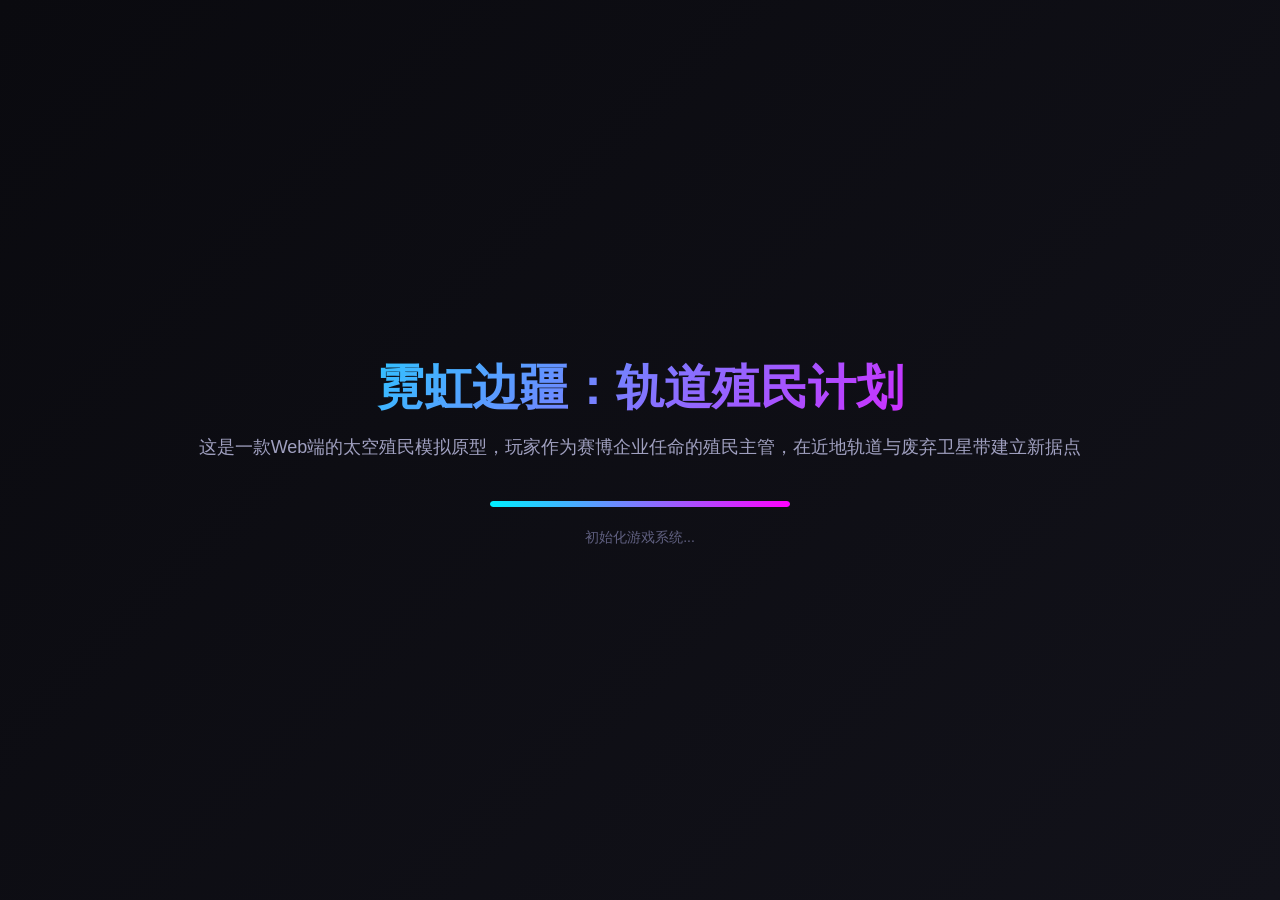
<file: game-output/20260327-101433-9748d2/index.html>
<!DOCTYPE html>
<html lang="zh-CN">
<head>
    <meta charset="UTF-8">
    <meta name="viewport" content="width=device-width, initial-scale=1.0">
    <title>霓虹边疆：轨道殖民计划</title>
    <link rel="stylesheet" href="css/style.css">
    <link rel="stylesheet" href="css/animations.css">
</head>
<body>
    <div id="app">
        <!-- 加载屏幕 -->
        <div id="loading-screen" class="screen active">
            <div class="loading-content">
                <h1 class="game-title">霓虹边疆：轨道殖民计划</h1>
                <p class="game-subtitle">这是一款Web端的太空殖民模拟原型，玩家作为赛博企业任命的殖民主管，在近地轨道与废弃卫星带建立新据点</p>
                <div class="loading-bar">
                    <div class="loading-progress"></div>
                </div>
                <p class="loading-text">正在加载游戏资源...</p>
            </div>
        </div>

        <!-- 主菜单 -->
        <div id="main-menu" class="screen">
            <div class="menu-content">
                <h1 class="menu-title">霓虹边疆：轨道殖民计划</h1>
                <div class="menu-buttons">
                    <button class="menu-btn" onclick="Game.startNewGame()">
                        <span class="btn-icon">🎮</span>
                        <span class="btn-text">开始游戏</span>
                    </button>
                    <button class="menu-btn" onclick="Game.showSettings()">
                        <span class="btn-icon">⚙️</span>
                        <span class="btn-text">游戏设置</span>
                    </button>
                    <button class="menu-btn" onclick="Game.showHelp()">
                        <span class="btn-icon">❓</span>
                        <span class="btn-text">游戏帮助</span>
                    </button>
                </div>
            </div>
            <div class="menu-particles" id="menu-particles"></div>
        </div>

        <!-- 游戏主界面 -->
        <div id="game-screen" class="screen">
            <!-- 顶部状态栏 -->
            <header class="game-header">
                <div class="header-left">
                    <span class="game-time" id="game-time">回合 1</span>
                </div>
                <div class="header-center">
                    <h2 class="current-phase" id="current-phase">准备阶段</h2>
                </div>
                <div class="header-right">
                    <button class="icon-btn" onclick="Game.togglePause()">
                        <span id="pause-icon">⏸️</span>
                    </button>
                    <button class="icon-btn" onclick="Game.openMenu()">☰</button>
                </div>
            </header>

            <!-- 资源面板 -->
            <div class="resource-panel" id="resource-panel">
                <!-- 资源条目将由 JS 动态生成 -->
            </div>

            <!-- 主游戏区域 -->
            <main class="game-main">
                <!-- 左侧面板 -->
                <aside class="side-panel left-panel">
                    <div class="panel-section">
                        <h3 class="section-title">📊 状态总览</h3>
                        <div id="status-overview"></div>
                    </div>
                    <div class="panel-section">
                        <h3 class="section-title">📋 任务列表</h3>
                        <div id="task-list"></div>
                    </div>
                </aside>

                <!-- 中央游戏区 -->
                <div class="center-area">
                    <div class="game-viewport" id="game-viewport">
                        <!-- 游戏主视图 -->
                    </div>
                    
                    <!-- 操作按钮区 -->
                    <div class="action-bar">
                        <button class="action-btn primary" onclick="Game.nextTurn()">
                            <span class="btn-icon">⏭️</span>
                            <span>下一回合</span>
                        </button>
                    </div>
                </div>

                <!-- 右侧面板 -->
                <aside class="side-panel right-panel">
                    <div class="panel-section">
                        <h3 class="section-title">🏗️ 建造</h3>
                        <div id="build-menu"></div>
                    </div>
                    <div class="panel-section">
                        <h3 class="section-title">📜 日志</h3>
                        <div id="game-log" class="log-container"></div>
                    </div>
                </aside>
            </main>

            <!-- 底部信息栏 -->
            <footer class="game-footer">
                <div class="footer-tips" id="footer-tips">
                    提示：点击建筑进行交互，右键查看详情
                </div>
            </footer>
        </div>

        <!-- 事件弹窗 -->
        <div id="event-modal" class="modal">
            <div class="modal-content event-content">
                <div class="event-icon" id="event-icon">⚠️</div>
                <h2 class="event-title" id="event-title">事件标题</h2>
                <p class="event-description" id="event-description">事件描述内容</p>
                <div class="event-choices" id="event-choices">
                    <!-- 选项按钮将由 JS 生成 -->
                </div>
            </div>
        </div>

        <!-- 设置弹窗 -->
        <div id="settings-modal" class="modal">
            <div class="modal-content settings-content">
                <h2>⚙️ 游戏设置</h2>
                <div class="settings-group">
                    <label>游戏速度</label>
                    <input type="range" min="1" max="3" value="2" id="game-speed">
                </div>
                <div class="settings-group">
                    <label>音效</label>
                    <input type="checkbox" id="sound-enabled" checked>
                </div>
                <div class="settings-group">
                    <label>动画效果</label>
                    <input type="checkbox" id="animations-enabled" checked>
                </div>
                <button class="btn-close" onclick="Game.closeModal('settings-modal')">关闭</button>
            </div>
        </div>

        <!-- 帮助弹窗 -->
        <div id="help-modal" class="modal">
            <div class="modal-content help-content">
                <h2>❓ 游戏帮助</h2>
                <div class="help-text">
                    <h3>基本操作</h3>
                    <ul>
                        <li>点击建筑可以查看详情和进行操作</li>
                        <li>使用"下一回合"按钮推进游戏时间</li>
                        <li>注意管理资源，避免资源耗尽</li>
                    </ul>
                    <h3>游戏目标</h3>
                    <p>玩家通过时间推进获得基础资源，分配人口到采集/维护/研发岗位，消耗资源建造或升级舱段以提升产能，再应对随机事件导致的短缺与故障，随后根据运营结果调整下一轮分配与建设策略，持续扩大殖民站并维持系统稳定。</p>
                </div>
                <button class="btn-close" onclick="Game.closeModal('help-modal')">关闭</button>
            </div>
        </div>

        <!-- 游戏结束屏幕 -->
        <div id="game-over" class="screen">
            <div class="game-over-content">
                <h1 id="game-over-title">游戏结束</h1>
                <p id="game-over-message">你的成绩</p>
                <div class="game-over-stats" id="game-over-stats"></div>
                <button class="menu-btn" onclick="Game.restart()">重新开始</button>
                <button class="menu-btn secondary" onclick="Game.backToMenu()">返回主菜单</button>
            </div>
        </div>
    </div>

    <script src="js/utils.js"></script>
    <script src="js/data.js"></script>
    <script src="js/game-state.js"></script>
    <script src="js/ui.js"></script>
    <script src="js/events.js"></script>
    <script src="js/main.js"></script>
</body>
</html>
</file>
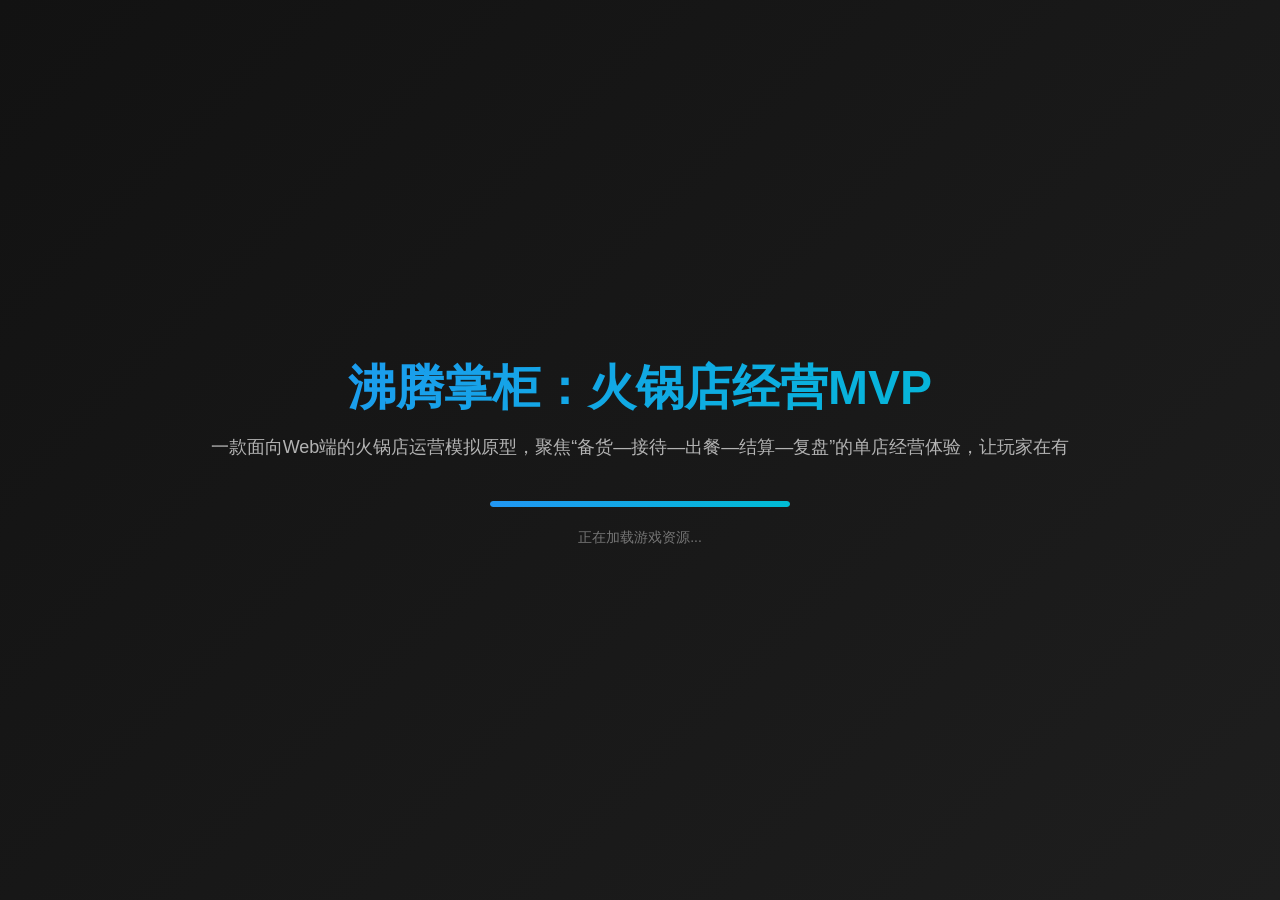
<file: game-output/20260328-024214-2356e3/index.html>
<!DOCTYPE html>
<html lang="zh-CN">
<head>
    <meta charset="UTF-8">
    <meta name="viewport" content="width=device-width, initial-scale=1.0">
    <title>沸腾掌柜：火锅店经营MVP</title>
    <link rel="stylesheet" href="css/style.css">
    <link rel="stylesheet" href="css/animations.css">
</head>
<body>
    <div id="app">
        <!-- 加载屏幕 -->
        <div id="loading-screen" class="screen active">
            <div class="loading-content">
                <h1 class="game-title">沸腾掌柜：火锅店经营MVP</h1>
                <p class="game-subtitle">一款面向Web端的火锅店运营模拟原型，聚焦“备货—接待—出餐—结算—复盘”的单店经营体验，让玩家在有</p>
                <div class="loading-bar">
                    <div class="loading-progress"></div>
                </div>
                <p class="loading-text">正在加载游戏资源...</p>
            </div>
        </div>

        <!-- 主菜单 -->
        <div id="main-menu" class="screen">
            <div class="menu-content">
                <h1 class="menu-title">沸腾掌柜：火锅店经营MVP</h1>
                <div class="menu-buttons">
                    <button class="menu-btn" onclick="Game.startNewGame()">
                        <span class="btn-icon">🎮</span>
                        <span class="btn-text">开始游戏</span>
                    </button>
                    <button class="menu-btn" onclick="Game.showSettings()">
                        <span class="btn-icon">⚙️</span>
                        <span class="btn-text">游戏设置</span>
                    </button>
                    <button class="menu-btn" onclick="Game.showHelp()">
                        <span class="btn-icon">❓</span>
                        <span class="btn-text">游戏帮助</span>
                    </button>
                </div>
            </div>
            <div class="menu-particles" id="menu-particles"></div>
        </div>

        <!-- 游戏主界面 -->
        <div id="game-screen" class="screen">
            <!-- 顶部状态栏 -->
            <header class="game-header">
                <div class="header-left">
                    <span class="game-time" id="game-time">回合 1</span>
                </div>
                <div class="header-center">
                    <h2 class="current-phase" id="current-phase">准备阶段</h2>
                </div>
                <div class="header-right">
                    <button class="icon-btn" onclick="Game.togglePause()">
                        <span id="pause-icon">⏸️</span>
                    </button>
                    <button class="icon-btn" onclick="Game.openMenu()">☰</button>
                </div>
            </header>

            <!-- 资源面板 -->
            <div class="resource-panel" id="resource-panel">
                <!-- 资源条目将由 JS 动态生成 -->
            </div>

            <!-- 主游戏区域 -->
            <main class="game-main">
                <!-- 左侧面板 -->
                <aside class="side-panel left-panel">
                    <div class="panel-section">
                        <h3 class="section-title">📊 状态总览</h3>
                        <div id="status-overview"></div>
                    </div>
                    <div class="panel-section">
                        <h3 class="section-title">📋 任务列表</h3>
                        <div id="task-list"></div>
                    </div>
                </aside>

                <!-- 中央游戏区 -->
                <div class="center-area">
                    <div class="game-viewport" id="game-viewport">
                        <!-- 游戏主视图 -->
                    </div>
                    
                    <!-- 操作按钮区 -->
                    <div class="action-bar">
                        <button class="action-btn primary" onclick="Game.nextTurn()">
                            <span class="btn-icon">⏭️</span>
                            <span>下一回合</span>
                        </button>
                    </div>
                </div>

                <!-- 右侧面板 -->
                <aside class="side-panel right-panel">
                    <div class="panel-section">
                        <h3 class="section-title">🏗️ 建造</h3>
                        <div id="build-menu"></div>
                    </div>
                    <div class="panel-section">
                        <h3 class="section-title">📜 日志</h3>
                        <div id="game-log" class="log-container"></div>
                    </div>
                </aside>
            </main>

            <!-- 底部信息栏 -->
            <footer class="game-footer">
                <div class="footer-tips" id="footer-tips">
                    提示：点击建筑进行交互，右键查看详情
                </div>
            </footer>
        </div>

        <!-- 事件弹窗 -->
        <div id="event-modal" class="modal">
            <div class="modal-content event-content">
                <div class="event-icon" id="event-icon">⚠️</div>
                <h2 class="event-title" id="event-title">事件标题</h2>
                <p class="event-description" id="event-description">事件描述内容</p>
                <div class="event-choices" id="event-choices">
                    <!-- 选项按钮将由 JS 生成 -->
                </div>
            </div>
        </div>

        <!-- 设置弹窗 -->
        <div id="settings-modal" class="modal">
            <div class="modal-content settings-content">
                <h2>⚙️ 游戏设置</h2>
                <div class="settings-group">
                    <label>游戏速度</label>
                    <input type="range" min="1" max="3" value="2" id="game-speed">
                </div>
                <div class="settings-group">
                    <label>音效</label>
                    <input type="checkbox" id="sound-enabled" checked>
                </div>
                <div class="settings-group">
                    <label>动画效果</label>
                    <input type="checkbox" id="animations-enabled" checked>
                </div>
                <button class="btn-close" onclick="Game.closeModal('settings-modal')">关闭</button>
            </div>
        </div>

        <!-- 帮助弹窗 -->
        <div id="help-modal" class="modal">
            <div class="modal-content help-content">
                <h2>❓ 游戏帮助</h2>
                <div class="help-text">
                    <h3>基本操作</h3>
                    <ul>
                        <li>点击建筑可以查看详情和进行操作</li>
                        <li>使用"下一回合"按钮推进游戏时间</li>
                        <li>注意管理资源，避免资源耗尽</li>
                    </ul>
                    <h3>游戏目标</h3>
                    <p>玩家在营业前进行采购与备料（锅底、肉类、蔬菜、饮品），营业中处理顾客入座、点单、上菜与翻台，并根据高峰时段调配有限资源；营业结束后进行日结复盘，查看利润、浪费和口碑变化，再将收益投入次日采购与小幅能力提升，进入下一轮经营。</p>
                </div>
                <button class="btn-close" onclick="Game.closeModal('help-modal')">关闭</button>
            </div>
        </div>

        <!-- 游戏结束屏幕 -->
        <div id="game-over" class="screen">
            <div class="game-over-content">
                <h1 id="game-over-title">游戏结束</h1>
                <p id="game-over-message">你的成绩</p>
                <div class="game-over-stats" id="game-over-stats"></div>
                <button class="menu-btn" onclick="Game.restart()">重新开始</button>
                <button class="menu-btn secondary" onclick="Game.backToMenu()">返回主菜单</button>
            </div>
        </div>
    </div>

    <script src="js/utils.js"></script>
    <script src="js/data.js"></script>
    <script src="js/game-state.js"></script>
    <script src="js/ui.js"></script>
    <script src="js/events.js"></script>
    <script src="js/main.js"></script>
</body>
</html>
</file>
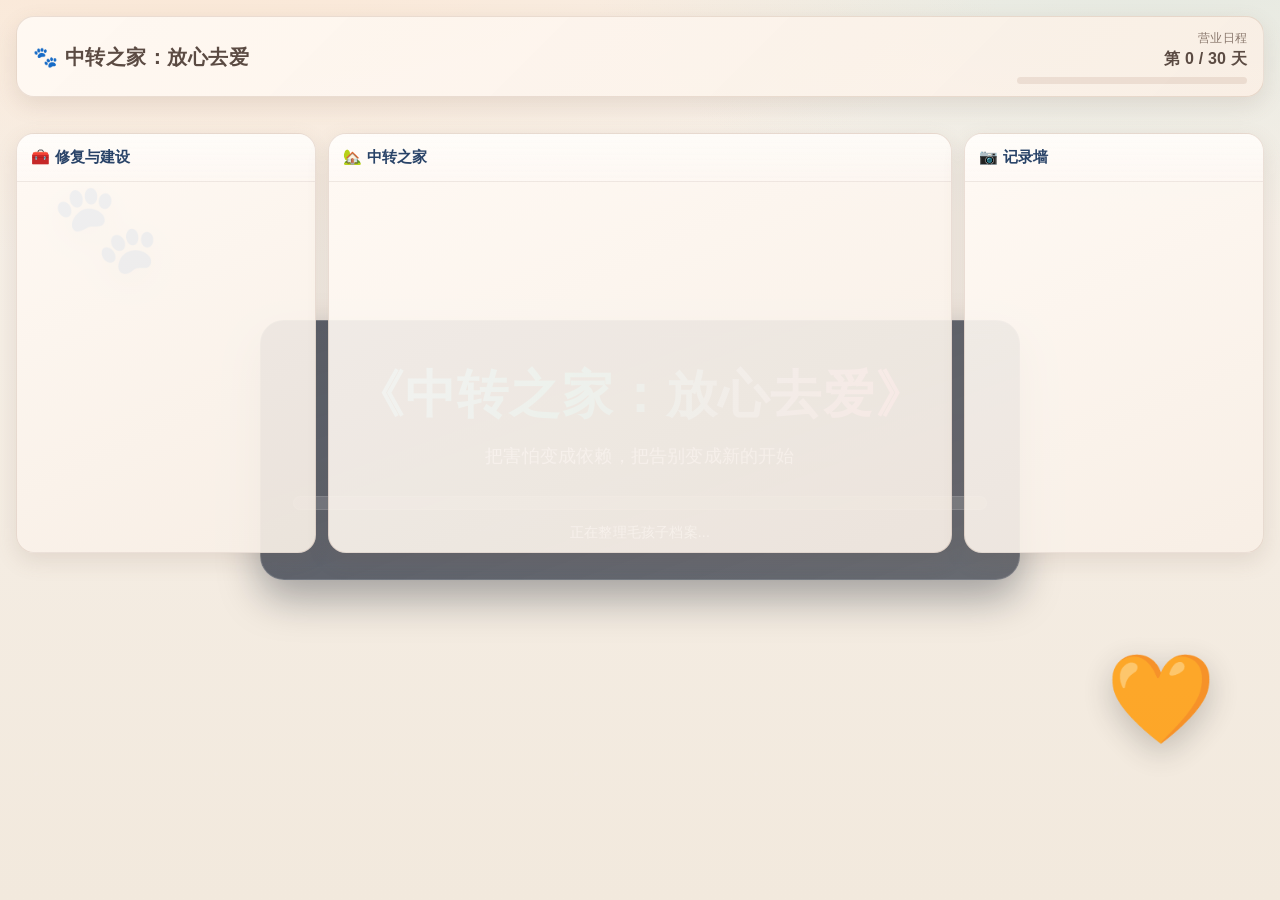
<file: game-output/20260328-045216-9213f6/index.html>
<!DOCTYPE html>
<html lang="zh-CN">
<head>
  <meta charset="UTF-8">
  <meta name="viewport" content="width=device-width, initial-scale=1.0">
  <title>《中转之家：放心去爱》</title>
  <meta name="description" content="在温暖绘本风格的中转之家里，接收、疗愈与送养流浪动物，学会爱与放手。">
  <link rel="stylesheet" href="css/style.css">
  <link rel="stylesheet" href="css/animations.css">
</head>
<body>
  <div id="app">

    <!-- 1. 加载屏幕 -->
    <section id="loading-screen" class="screen active" aria-live="polite">
      <div class="loading-decor loading-decor-left">🐾</div>
      <div class="loading-decor loading-decor-right">🧡</div>

      <div class="loading-content">
        <h1 class="game-title gradient-title">《中转之家：放心去爱》</h1>
        <p class="game-subtitle">把害怕变成依赖，把告别变成新的开始</p>

        <div class="loading-progress-wrap">
          <div class="loading-progress-bar">
            <div id="loading-progress-fill" class="loading-progress-fill"></div>
          </div>
          <p id="loading-status-text" class="loading-status-text">正在整理毛孩子档案...</p>
        </div>
      </div>
    </section>

    <!-- 2. 主菜单 -->
    <section id="main-menu" class="screen">
      <div id="menu-particles" aria-hidden="true"></div>

      <div class="menu-content card">
        <div class="menu-emoji">🏡🐶🐱</div>
        <h1 class="menu-title glow-title">《中转之家：放心去爱》</h1>
        <p class="menu-tagline">接收 · 疗愈 · 放手 · 回访</p>

        <div class="menu-buttons">
          <button class="btn btn-primary btn-large" onclick="Game.startNewGame()">开始游戏</button>
          <button class="btn btn-secondary" onclick="Game.showSettings()">游戏设置</button>
          <button class="btn btn-secondary" onclick="Game.showHelp()">游戏帮助</button>
        </div>

        <div class="menu-footnote">
          <span>📸 记录每次相遇与告别</span>
        </div>
      </div>
    </section>

    <!-- 3. 游戏主界面 -->
    <section id="game-screen" class="screen">

      <!-- 顶部栏 -->
      <header class="game-header">
        <div class="header-left">
          <div class="header-item">
            <span class="label">第</span>
            <span id="game-time" class="value">1</span>
            <span class="label">回合</span>
          </div>
          <div class="header-item phase-item">
            <span class="label">当前阶段：</span>
            <span id="current-phase" class="value">接收新成员</span>
          </div>
        </div>

        <div id="resource-panel" class="resource-panel" aria-label="资源面板">
          <!-- 由 JS 动态生成 -->
        </div>

        <div class="header-right">
          <button id="pause-btn" class="btn btn-ghost">⏸ 暂停</button>
          <button id="menu-btn" class="btn btn-ghost">☰ 菜单</button>
        </div>
      </header>

      <!-- 主区域 -->
      <main class="game-main">
        <!-- 左侧 -->
        <aside class="side-panel left-panel">
          <section class="panel-card">
            <h3 class="panel-title">🩺 状态总览</h3>
            <div id="status-overview" class="panel-content">
              <div class="empty-tip">今天还没有更新状态，去看看新来的毛孩子吧。</div>
            </div>
          </section>

          <section class="panel-card">
            <h3 class="panel-title">✅ 今日任务</h3>
            <div id="task-list" class="panel-content">
              <div class="empty-tip">任务将随事件推进自动更新。</div>
            </div>
          </section>
        </aside>

        <!-- 中央 -->
        <section class="center-area">
          <div id="game-viewport" class="game-viewport">
            <div class="viewport-overlay">
              <div class="viewport-title">中转之家庭院</div>
              <div class="viewport-subtitle">点击角色进行观察、陪伴与互动</div>
            </div>

            <div class="viewport-decor viewport-decor-1">🌿</div>
            <div class="viewport-decor viewport-decor-2">🧸</div>
            <div class="viewport-decor viewport-decor-3">📷</div>
          </div>

          <div class="action-bar">
            <button id="observe-btn" class="btn btn-soft">👀 行为观察</button>
            <button id="companion-btn" class="btn btn-soft">🤝 陪伴互动</button>
            <button id="post-btn" class="btn btn-soft">📱 发布领养卡</button>
            <button id="next-turn-btn" class="btn btn-primary">⏭ 下一回合</button>
          </div>
        </section>

        <!-- 右侧 -->
        <aside class="side-panel right-panel">
          <section class="panel-card">
            <h3 class="panel-title">🛠 建造与功能</h3>
            <div id="build-menu" class="panel-content">
              <button class="build-item">🧺 安抚角落</button>
              <button class="build-item">🧠 行为评估台</button>
              <button class="build-item">🎬 视频拼贴墙</button>
              <button class="build-item">🌼 轻松散步区</button>
            </div>
          </section>

          <section class="panel-card log-card">
            <h3 class="panel-title">📝 游戏日志</h3>
            <div id="game-log" class="panel-content log-content">
              <div class="log-item">欢迎来到中转之家，今天也请温柔对待每一次相遇。</div>
            </div>
          </section>
        </aside>
      </main>

      <!-- 底部栏 -->
      <footer class="game-footer">
        <div id="footer-tip">提示：观察反应细节，先理解它们，再给出正确的陪伴。</div>
      </footer>
    </section>

    <!-- 4. 事件弹窗 -->
    <div id="event-modal" class="modal" role="dialog" aria-modal="true" aria-labelledby="event-title">
      <div class="modal-content event-content">
        <div class="modal-header">
          <div id="event-icon" class="event-icon">🐾</div>
          <div class="event-header-text">
            <h2 id="event-title">事件标题</h2>
            <p id="event-description">事件描述内容</p>
          </div>
          <button id="event-close-btn" class="icon-close-btn" aria-label="关闭事件弹窗">✕</button>
        </div>
        <div id="event-choices" class="event-choices"></div>
      </div>
    </div>

    <!-- 5. 设置弹窗 -->
    <div id="settings-modal" class="modal" role="dialog" aria-modal="true" aria-labelledby="settings-title">
      <div class="modal-content settings-content">
        <div class="modal-header">
          <h2 id="settings-title">⚙ 游戏设置</h2>
          <button id="settings-close-btn" class="icon-close-btn" aria-label="关闭设置">✕</button>
        </div>

        <div class="settings-group">
          <label for="game-speed">游戏速度</label>
          <div class="setting-row">
            <input id="game-speed" type="range" min="1" max="5" step="1" value="3">
            <span id="game-speed-value">3x</span>
          </div>
        </div>

        <div class="settings-group">
          <label for="sound-toggle">音效开关</label>
          <div class="setting-row switch-row">
            <input id="sound-toggle" type="checkbox" checked>
            <span class="switch-label">已开启</span>
          </div>
        </div>

        <div class="settings-group">
          <label for="animation-toggle">动画开关</label>
          <div class="setting-row switch-row">
            <input id="animation-toggle" type="checkbox" checked>
            <span class="switch-label">已开启</span>
          </div>
        </div>

        <div class="modal-actions">
          <button id="settings-save-btn" class="btn btn-primary">保存设置</button>
          <button id="settings-cancel-btn" class="btn btn-secondary">关闭</button>
        </div>
      </div>
    </div>

    <!-- 6. 帮助弹窗 -->
    <div id="help-modal" class="modal" role="dialog" aria-modal="true" aria-labelledby="help-title">
      <div class="modal-content help-content">
        <div class="modal-header">
          <h2 id="help-title">📖 游戏帮助</h2>
          <button id="help-close-btn" class="icon-close-btn" aria-label="关闭帮助">✕</button>
        </div>

        <div class="help-section">
          <h3>🎯 游戏目标</h3>
          <p>经营中转之家，识别每只动物的心结并修复信任，匹配合适家庭后完成送养，并通过回访见证它们的新生活。</p>
        </div>

        <div class="help-section">
          <h3>🕹 操作说明</h3>
          <ul>
            <li>在<strong>游戏视口</strong>点击动物卡，查看背景档案与行为反馈。</li>
            <li>使用<strong>行为观察</strong>和<strong>陪伴互动</strong>降低应激、提升信任。</li>
            <li>达到可领养状态后，制作并发布<strong>征婚视频卡片</strong>。</li>
            <li>根据家庭匹配度做送养决策，完成后获得回访照片/短视频。</li>
            <li>点击<strong>下一回合</strong>推进日程，触发新事件与新个体。</li>
          </ul>
        </div>

        <div class="help-section">
          <h3>💡 温柔建议</h3>
          <p>不是每次“留下”才是爱。适时放手，让它去更适合的家，也是疗愈的一部分。</p>
        </div>

        <div class="modal-actions">
          <button id="help-confirm-btn" class="btn btn-primary">我明白了</button>
        </div>
      </div>
    </div>

    <!-- 7. 游戏结束 -->
    <section id="game-over" class="screen">
      <div class="game-over-content card">
        <div class="game-over-emoji">🌈🐾</div>
        <h1 id="game-over-title">阶段总结</h1>
        <p id="game-over-message">你让许多不敢靠近人的孩子，重新相信了拥抱。</p>
        <div id="game-over-stats" class="game-over-stats">
          <div class="stat-item">
            <span class="stat-label">成功送养</span>
            <span class="stat-value">0</span>
          </div>
          <div class="stat-item">
            <span class="stat-label">回访好评</span>
            <span class="stat-value">0</span>
          </div>
          <div class="stat-item">
            <span class="stat-label">建立信任</span>
            <span class="stat-value">0</span>
          </div>
        </div>
        <div class="game-over-actions">
          <button id="restart-btn" class="btn btn-primary">重新开始</button>
          <button id="back-menu-btn" class="btn btn-secondary">返回主菜单</button>
        </div>
      </div>
    </section>

  </div>

  <script src="js/utils.js"></script>
  <script src="js/data.js"></script>
  <script src="js/game-state.js"></script>
  <script src="js/ui.js"></script>
  <script src="js/events.js"></script>
  <script src="js/main.js"></script>
</body>
</html>
</file>
<file: game-output/20260327-101433-9748d2/css/style.css>
/* ═══════════════════════════════════════
   霓虹边疆：轨道殖民计划 - 主样式表
   视觉风格: 赛博朋克工业风：深色宇宙背景 + 霓虹蓝紫主色，界面采用全息HUD与故障扫描线效果，建筑与模块强调金属拼接、管线外露和企业编号标识，信息密度高但层级清晰。
   ═══════════════════════════════════════ */

/* CSS 变量 - 配色方案 */
:root {
    /* 主色调 */
    --primary-color: #00f0ff;
    --primary-light: #4df7ff;
    --primary-dark: #00a8b3;
    
    /* 辅助色 */
    --secondary-color: #ff00ff;
    --accent-color: #ffff00;
    
    /* 背景色 */
    --bg-dark: #0a0a0f;
    --bg-medium: #12121a;
    --bg-light: #1a1a2e;
    
    /* 文字色 */
    --text-primary: #e0e0ff;
    --text-secondary: #a0a0c0;
    --text-muted: #606080;
    
    /* 状态色 */
    --success-color: #2ecc71;
    --warning-color: #f39c12;
    --danger-color: #e74c3c;
    --info-color: #3498db;
    
    /* 边框和阴影 */
    --border-color: rgba(255, 255, 255, 0.1);
    --shadow-color: rgba(0, 0, 0, 0.3);
    --glow-color: rgba(0, 240, 255, 0.4);
    
    /* 尺寸 */
    --header-height: 60px;
    --footer-height: 40px;
    --panel-width: 280px;
    --border-radius: 12px;
    --border-radius-sm: 8px;
    
    /* 字体 */
    --font-family: 'Inter', -apple-system, BlinkMacSystemFont, 'Segoe UI', sans-serif;
    --font-mono: 'Monaco', 'Menlo', 'Ubuntu Mono', monospace;
}

/* 基础重置 */
*, *::before, *::after {
    box-sizing: border-box;
    margin: 0;
    padding: 0;
}

html, body {
    width: 100%;
    height: 100%;
    overflow: hidden;
}

body {
    font-family: var(--font-family);
    background: var(--bg-dark);
    color: var(--text-primary);
    line-height: 1.5;
}

#app {
    width: 100%;
    height: 100%;
    position: relative;
}

/* ═══════════════════════════════════════
   屏幕/场景
   ═══════════════════════════════════════ */
.screen {
    position: absolute;
    top: 0;
    left: 0;
    width: 100%;
    height: 100%;
    display: none;
    opacity: 0;
    transition: opacity 0.5s ease;
}

.screen.active {
    display: flex;
    flex-direction: column;
    opacity: 1;
}

/* ═══════════════════════════════════════
   加载屏幕
   ═══════════════════════════════════════ */
#loading-screen {
    background: linear-gradient(135deg, var(--bg-dark), var(--bg-medium));
    justify-content: center;
    align-items: center;
}

.loading-content {
    text-align: center;
}

.game-title {
    font-size: 48px;
    font-weight: 700;
    background: linear-gradient(135deg, var(--primary-color), var(--secondary-color));
    -webkit-background-clip: text;
    -webkit-text-fill-color: transparent;
    background-clip: text;
    margin-bottom: 10px;
    animation: titleGlow 2s ease-in-out infinite;
}

.game-subtitle {
    font-size: 18px;
    color: var(--text-secondary);
    margin-bottom: 40px;
}

.loading-bar {
    width: 300px;
    height: 6px;
    background: var(--bg-light);
    border-radius: 3px;
    overflow: hidden;
    margin: 0 auto 20px;
}

.loading-progress {
    width: 0%;
    height: 100%;
    background: linear-gradient(90deg, var(--primary-color), var(--secondary-color));
    border-radius: 3px;
    animation: loadingProgress 2s ease-out forwards;
}

.loading-text {
    color: var(--text-muted);
    font-size: 14px;
}

/* ═══════════════════════════════════════
   主菜单
   ═══════════════════════════════════════ */
#main-menu {
    background: linear-gradient(135deg, var(--bg-dark), var(--bg-medium));
    justify-content: center;
    align-items: center;
    position: relative;
}

.menu-content {
    text-align: center;
    z-index: 10;
}

.menu-title {
    font-size: 56px;
    font-weight: 800;
    background: linear-gradient(135deg, var(--primary-color), var(--secondary-color));
    -webkit-background-clip: text;
    -webkit-text-fill-color: transparent;
    background-clip: text;
    margin-bottom: 50px;
    text-shadow: 0 0 40px var(--glow-color);
}

.menu-buttons {
    display: flex;
    flex-direction: column;
    gap: 16px;
    align-items: center;
}

.menu-btn {
    display: flex;
    align-items: center;
    gap: 12px;
    padding: 16px 40px;
    min-width: 250px;
    background: linear-gradient(135deg, var(--bg-light), var(--bg-medium));
    border: 1px solid var(--border-color);
    border-radius: var(--border-radius);
    color: var(--text-primary);
    font-size: 18px;
    font-weight: 600;
    cursor: pointer;
    transition: all 0.3s ease;
    position: relative;
    overflow: hidden;
}

.menu-btn::before {
    content: '';
    position: absolute;
    top: 0;
    left: -100%;
    width: 100%;
    height: 100%;
    background: linear-gradient(90deg, transparent, rgba(255,255,255,0.1), transparent);
    transition: left 0.5s ease;
}

.menu-btn:hover {
    transform: translateY(-3px);
    border-color: var(--primary-color);
    box-shadow: 0 10px 30px var(--shadow-color), 0 0 20px var(--glow-color);
}

.menu-btn:hover::before {
    left: 100%;
}

.menu-btn:active {
    transform: translateY(-1px);
}

.menu-btn.secondary {
    background: transparent;
    border-color: var(--text-muted);
}

.btn-icon {
    font-size: 24px;
}

/* 菜单粒子效果 */
.menu-particles {
    position: absolute;
    top: 0;
    left: 0;
    width: 100%;
    height: 100%;
    pointer-events: none;
    overflow: hidden;
}

/* ═══════════════════════════════════════
   游戏主界面
   ═══════════════════════════════════════ */
#game-screen {
    background: var(--bg-dark);
}

/* 顶部栏 */
.game-header {
    height: var(--header-height);
    background: linear-gradient(180deg, var(--bg-medium), transparent);
    display: flex;
    justify-content: space-between;
    align-items: center;
    padding: 0 20px;
    border-bottom: 1px solid var(--border-color);
}

.game-time {
    font-size: 16px;
    font-weight: 600;
    color: var(--primary-color);
}

.current-phase {
    font-size: 18px;
    font-weight: 600;
    color: var(--text-primary);
}

.icon-btn {
    width: 40px;
    height: 40px;
    background: var(--bg-light);
    border: 1px solid var(--border-color);
    border-radius: var(--border-radius-sm);
    color: var(--text-primary);
    font-size: 18px;
    cursor: pointer;
    transition: all 0.2s ease;
}

.icon-btn:hover {
    background: var(--primary-dark);
    border-color: var(--primary-color);
}

/* 资源面板 */
.resource-panel {
    display: flex;
    justify-content: center;
    gap: 20px;
    padding: 12px 20px;
    background: var(--bg-medium);
    border-bottom: 1px solid var(--border-color);
    flex-wrap: wrap;
}

.resource-item {
    display: flex;
    align-items: center;
    gap: 10px;
    padding: 8px 16px;
    background: var(--bg-light);
    border-radius: var(--border-radius-sm);
    border: 1px solid var(--border-color);
    min-width: 120px;
}

.resource-icon {
    font-size: 24px;
}

.resource-info {
    display: flex;
    flex-direction: column;
}

.resource-name {
    font-size: 11px;
    color: var(--text-muted);
    text-transform: uppercase;
    letter-spacing: 0.5px;
}

.resource-value {
    font-size: 18px;
    font-weight: 700;
    color: var(--text-primary);
    font-family: var(--font-mono);
}

.resource-value.low {
    color: var(--danger-color);
    animation: pulse 1s ease-in-out infinite;
}

.resource-change {
    font-size: 12px;
    font-weight: 600;
}

.resource-change.positive {
    color: var(--success-color);
}

.resource-change.negative {
    color: var(--danger-color);
}

/* 主游戏区 */
.game-main {
    flex: 1;
    display: flex;
    overflow: hidden;
}

/* 侧边面板 */
.side-panel {
    width: var(--panel-width);
    background: var(--bg-medium);
    border-right: 1px solid var(--border-color);
    display: flex;
    flex-direction: column;
    overflow-y: auto;
}

.right-panel {
    border-right: none;
    border-left: 1px solid var(--border-color);
}

.panel-section {
    padding: 16px;
    border-bottom: 1px solid var(--border-color);
}

.section-title {
    font-size: 14px;
    font-weight: 600;
    color: var(--text-secondary);
    margin-bottom: 12px;
}

/* 中央区域 */
.center-area {
    flex: 1;
    display: flex;
    flex-direction: column;
    padding: 20px;
}

.game-viewport {
    flex: 1;
    background: var(--bg-light);
    border-radius: var(--border-radius);
    border: 1px solid var(--border-color);
    overflow: hidden;
    position: relative;
}

/* 操作按钮区 */
.action-bar {
    display: flex;
    justify-content: center;
    gap: 12px;
    padding: 16px;
}

.action-btn {
    display: flex;
    align-items: center;
    gap: 8px;
    padding: 12px 24px;
    background: var(--bg-light);
    border: 1px solid var(--border-color);
    border-radius: var(--border-radius-sm);
    color: var(--text-primary);
    font-size: 14px;
    font-weight: 600;
    cursor: pointer;
    transition: all 0.2s ease;
}

.action-btn:hover {
    transform: translateY(-2px);
    border-color: var(--primary-color);
    box-shadow: 0 4px 12px var(--shadow-color);
}

.action-btn.primary {
    background: linear-gradient(135deg, var(--primary-color), var(--primary-dark));
    border-color: var(--primary-color);
}

.action-btn.primary:hover {
    box-shadow: 0 4px 20px var(--glow-color);
}

/* 底部栏 */
.game-footer {
    height: var(--footer-height);
    background: var(--bg-medium);
    display: flex;
    align-items: center;
    justify-content: center;
    padding: 0 20px;
    border-top: 1px solid var(--border-color);
}

.footer-tips {
    font-size: 13px;
    color: var(--text-muted);
}

/* 日志 */
.log-container {
    max-height: 200px;
    overflow-y: auto;
    font-size: 12px;
}

.log-entry {
    padding: 6px 0;
    border-bottom: 1px solid var(--border-color);
    display: flex;
    gap: 8px;
}

.log-time {
    color: var(--text-muted);
    font-family: var(--font-mono);
    font-size: 10px;
}

.log-message {
    color: var(--text-secondary);
}

.log-message.warning {
    color: var(--warning-color);
}

.log-message.danger {
    color: var(--danger-color);
}

.log-message.success {
    color: var(--success-color);
}

/* ═══════════════════════════════════════
   模态框/弹窗
   ═══════════════════════════════════════ */
.modal {
    position: fixed;
    top: 0;
    left: 0;
    width: 100%;
    height: 100%;
    background: rgba(0, 0, 0, 0.8);
    display: none;
    justify-content: center;
    align-items: center;
    z-index: 1000;
    opacity: 0;
    transition: opacity 0.3s ease;
}

.modal.active {
    display: flex;
    opacity: 1;
}

.modal-content {
    background: var(--bg-medium);
    border-radius: var(--border-radius);
    border: 1px solid var(--border-color);
    padding: 30px;
    max-width: 500px;
    width: 90%;
    max-height: 80vh;
    overflow-y: auto;
    animation: modalSlideIn 0.3s ease;
}

/* 事件弹窗 */
.event-content {
    text-align: center;
}

.event-icon {
    font-size: 64px;
    margin-bottom: 20px;
    animation: eventIconPulse 1s ease-in-out infinite;
}

.event-title {
    font-size: 24px;
    font-weight: 700;
    margin-bottom: 12px;
    color: var(--text-primary);
}

.event-description {
    font-size: 16px;
    color: var(--text-secondary);
    margin-bottom: 24px;
    line-height: 1.6;
}

.event-choices {
    display: flex;
    flex-direction: column;
    gap: 12px;
}

.event-choice {
    padding: 14px 20px;
    background: var(--bg-light);
    border: 1px solid var(--border-color);
    border-radius: var(--border-radius-sm);
    color: var(--text-primary);
    font-size: 14px;
    cursor: pointer;
    transition: all 0.2s ease;
    text-align: left;
}

.event-choice:hover {
    border-color: var(--primary-color);
    background: var(--primary-dark);
}

.event-choice .choice-effect {
    display: block;
    font-size: 12px;
    color: var(--text-muted);
    margin-top: 4px;
}

/* 设置/帮助 */
.settings-group {
    display: flex;
    justify-content: space-between;
    align-items: center;
    padding: 12px 0;
    border-bottom: 1px solid var(--border-color);
}

.help-text h3 {
    font-size: 16px;
    color: var(--primary-color);
    margin: 16px 0 8px;
}

.help-text ul {
    padding-left: 20px;
    color: var(--text-secondary);
}

.help-text li {
    margin-bottom: 6px;
}

.btn-close {
    width: 100%;
    padding: 12px;
    margin-top: 20px;
    background: var(--bg-light);
    border: 1px solid var(--border-color);
    border-radius: var(--border-radius-sm);
    color: var(--text-primary);
    font-size: 14px;
    font-weight: 600;
    cursor: pointer;
    transition: all 0.2s ease;
}

.btn-close:hover {
    background: var(--primary-dark);
    border-color: var(--primary-color);
}

/* ═══════════════════════════════════════
   游戏结束屏幕
   ═══════════════════════════════════════ */
#game-over {
    background: linear-gradient(135deg, var(--bg-dark), var(--bg-medium));
    justify-content: center;
    align-items: center;
}

.game-over-content {
    text-align: center;
}

#game-over-title {
    font-size: 48px;
    font-weight: 700;
    margin-bottom: 20px;
}

#game-over-title.victory {
    color: var(--success-color);
}

#game-over-title.defeat {
    color: var(--danger-color);
}

#game-over-message {
    font-size: 18px;
    color: var(--text-secondary);
    margin-bottom: 30px;
}

.game-over-stats {
    display: grid;
    grid-template-columns: repeat(3, 1fr);
    gap: 16px;
    margin-bottom: 40px;
}

.stat-item {
    padding: 16px;
    background: var(--bg-light);
    border-radius: var(--border-radius-sm);
    border: 1px solid var(--border-color);
}

.stat-value {
    font-size: 28px;
    font-weight: 700;
    color: var(--primary-color);
}

.stat-label {
    font-size: 12px;
    color: var(--text-muted);
    margin-top: 4px;
}

/* ═══════════════════════════════════════
   滚动条
   ═══════════════════════════════════════ */
::-webkit-scrollbar {
    width: 6px;
}

::-webkit-scrollbar-track {
    background: var(--bg-dark);
}

::-webkit-scrollbar-thumb {
    background: var(--bg-light);
    border-radius: 3px;
}

::-webkit-scrollbar-thumb:hover {
    background: var(--primary-dark);
}
</file>
<file: game-output/20260327-101433-9748d2/css/animations.css>
/* ═══════════════════════════════════════
   霓虹边疆：轨道殖民计划 - 动画效果
   ═══════════════════════════════════════ */

/* 标题发光动画 */
@keyframes titleGlow {
    0%, 100% {
        text-shadow: 0 0 20px var(--glow-color);
    }
    50% {
        text-shadow: 0 0 40px var(--glow-color), 0 0 60px var(--glow-color);
    }
}

/* 加载进度条动画 */
@keyframes loadingProgress {
    0% { width: 0%; }
    100% { width: 100%; }
}

/* 脉冲动画 */
@keyframes pulse {
    0%, 100% { opacity: 1; transform: scale(1); }
    50% { opacity: 0.7; transform: scale(1.02); }
}

/* 模态框滑入 */
@keyframes modalSlideIn {
    from {
        opacity: 0;
        transform: translateY(-30px) scale(0.95);
    }
    to {
        opacity: 1;
        transform: translateY(0) scale(1);
    }
}

/* 事件图标脉冲 */
@keyframes eventIconPulse {
    0%, 100% { transform: scale(1); }
    50% { transform: scale(1.1); }
}

/* 淡入动画 */
@keyframes fadeIn {
    from { opacity: 0; }
    to { opacity: 1; }
}

/* 从下滑入 */
@keyframes slideInUp {
    from {
        opacity: 0;
        transform: translateY(20px);
    }
    to {
        opacity: 1;
        transform: translateY(0);
    }
}

/* 从上滑入 */
@keyframes slideInDown {
    from {
        opacity: 0;
        transform: translateY(-20px);
    }
    to {
        opacity: 1;
        transform: translateY(0);
    }
}

/* 从左滑入 */
@keyframes slideInLeft {
    from {
        opacity: 0;
        transform: translateX(-20px);
    }
    to {
        opacity: 1;
        transform: translateX(0);
    }
}

/* 从右滑入 */
@keyframes slideInRight {
    from {
        opacity: 0;
        transform: translateX(20px);
    }
    to {
        opacity: 1;
        transform: translateX(0);
    }
}

/* 缩放弹出 */
@keyframes scaleIn {
    from {
        opacity: 0;
        transform: scale(0.8);
    }
    to {
        opacity: 1;
        transform: scale(1);
    }
}

/* 抖动效果 */
@keyframes shake {
    0%, 100% { transform: translateX(0); }
    10%, 30%, 50%, 70%, 90% { transform: translateX(-5px); }
    20%, 40%, 60%, 80% { transform: translateX(5px); }
}

/* 闪烁效果 */
@keyframes blink {
    0%, 100% { opacity: 1; }
    50% { opacity: 0.5; }
}

/* 旋转效果 */
@keyframes spin {
    from { transform: rotate(0deg); }
    to { transform: rotate(360deg); }
}

/* 浮动效果 */
@keyframes float {
    0%, 100% { transform: translateY(0); }
    50% { transform: translateY(-10px); }
}

/* 心跳效果 */
@keyframes heartbeat {
    0%, 100% { transform: scale(1); }
    14% { transform: scale(1.1); }
    28% { transform: scale(1); }
    42% { transform: scale(1.1); }
    70% { transform: scale(1); }
}

/* 波纹效果 */
@keyframes ripple {
    0% {
        transform: scale(0);
        opacity: 1;
    }
    100% {
        transform: scale(2);
        opacity: 0;
    }
}

/* 数值变化动画 */
@keyframes numberChange {
    0% {
        transform: scale(1.2);
        color: var(--accent-color);
    }
    100% {
        transform: scale(1);
        color: inherit;
    }
}

/* 进度条填充 */
@keyframes progressFill {
    from { width: 0%; }
    to { width: var(--progress-value); }
}

/* 警告脉冲 */
@keyframes warningPulse {
    0%, 100% {
        box-shadow: 0 0 0 0 rgba(231, 76, 60, 0.4);
    }
    50% {
        box-shadow: 0 0 0 10px rgba(231, 76, 60, 0);
    }
}

/* 成功闪烁 */
@keyframes successFlash {
    0% { background-color: rgba(46, 204, 113, 0.3); }
    100% { background-color: transparent; }
}

/* 粒子漂浮 */
@keyframes particleFloat {
    0% {
        transform: translateY(100vh) rotate(0deg);
        opacity: 0;
    }
    10% {
        opacity: 1;
    }
    90% {
        opacity: 1;
    }
    100% {
        transform: translateY(-10vh) rotate(720deg);
        opacity: 0;
    }
}

/* 光晕效果 */
@keyframes glow {
    0%, 100% {
        box-shadow: 0 0 5px var(--glow-color), 0 0 10px var(--glow-color);
    }
    50% {
        box-shadow: 0 0 20px var(--glow-color), 0 0 30px var(--glow-color);
    }
}

/* 打字机效果 */
@keyframes typing {
    from { width: 0; }
    to { width: 100%; }
}

/* 光标闪烁 */
@keyframes cursorBlink {
    0%, 100% { border-color: transparent; }
    50% { border-color: var(--text-primary); }
}

/* ═══════════════════════════════════════
   动画工具类
   ═══════════════════════════════════════ */

.animate-fade-in {
    animation: fadeIn 0.5s ease forwards;
}

.animate-slide-up {
    animation: slideInUp 0.5s ease forwards;
}

.animate-slide-down {
    animation: slideInDown 0.5s ease forwards;
}

.animate-slide-left {
    animation: slideInLeft 0.5s ease forwards;
}

.animate-slide-right {
    animation: slideInRight 0.5s ease forwards;
}

.animate-scale-in {
    animation: scaleIn 0.3s ease forwards;
}

.animate-shake {
    animation: shake 0.5s ease;
}

.animate-blink {
    animation: blink 1s ease-in-out infinite;
}

.animate-spin {
    animation: spin 1s linear infinite;
}

.animate-float {
    animation: float 3s ease-in-out infinite;
}

.animate-heartbeat {
    animation: heartbeat 1.5s ease-in-out infinite;
}

.animate-glow {
    animation: glow 2s ease-in-out infinite;
}

.animate-pulse {
    animation: pulse 2s ease-in-out infinite;
}

/* 延迟类 */
.delay-100 { animation-delay: 0.1s; }
.delay-200 { animation-delay: 0.2s; }
.delay-300 { animation-delay: 0.3s; }
.delay-400 { animation-delay: 0.4s; }
.delay-500 { animation-delay: 0.5s; }

/* 时长类 */
.duration-fast { animation-duration: 0.2s; }
.duration-normal { animation-duration: 0.5s; }
.duration-slow { animation-duration: 1s; }

/* 悬停效果 */
.hover-lift {
    transition: transform 0.2s ease, box-shadow 0.2s ease;
}

.hover-lift:hover {
    transform: translateY(-4px);
    box-shadow: 0 10px 20px var(--shadow-color);
}

.hover-glow {
    transition: box-shadow 0.3s ease;
}

.hover-glow:hover {
    box-shadow: 0 0 20px var(--glow-color);
}

.hover-scale {
    transition: transform 0.2s ease;
}

.hover-scale:hover {
    transform: scale(1.05);
}

/* 按钮点击波纹效果 */
.btn-ripple {
    position: relative;
    overflow: hidden;
}

.btn-ripple::after {
    content: '';
    position: absolute;
    top: 50%;
    left: 50%;
    width: 0;
    height: 0;
    background: rgba(255, 255, 255, 0.3);
    border-radius: 50%;
    transform: translate(-50%, -50%);
    transition: width 0.3s ease, height 0.3s ease;
}

.btn-ripple:active::after {
    width: 200%;
    height: 200%;
}

/* 数值变化效果 */
.value-changed {
    animation: numberChange 0.3s ease;
}

.value-increased {
    color: var(--success-color) !important;
}

.value-decreased {
    color: var(--danger-color) !important;
}

/* 粒子效果容器 */
.particles-container {
    position: absolute;
    top: 0;
    left: 0;
    width: 100%;
    height: 100%;
    pointer-events: none;
    overflow: hidden;
}

.particle {
    position: absolute;
    width: 10px;
    height: 10px;
    background: var(--primary-color);
    border-radius: 50%;
    animation: particleFloat 10s linear infinite;
}
</file>
<file: game-output/20260328-024214-2356e3/css/style.css>
/* ═══════════════════════════════════════
   沸腾掌柜：火锅店经营MVP - 主样式表
   视觉风格: 2D俯视角卡通风格，暖色系（红/橙）突出火锅氛围；界面以清晰信息层级为主，功能按钮大而直观，数值反馈（收入、满意度、库存）强调可读性，优先低成本高辨识度资源方案。
   ═══════════════════════════════════════ */

/* CSS 变量 - 配色方案 */
:root {
    /* 主色调 */
    --primary-color: #2196f3;
    --primary-light: #64b5f6;
    --primary-dark: #1976d2;
    
    /* 辅助色 */
    --secondary-color: #00bcd4;
    --accent-color: #ff4081;
    
    /* 背景色 */
    --bg-dark: #121212;
    --bg-medium: #1e1e1e;
    --bg-light: #2d2d2d;
    
    /* 文字色 */
    --text-primary: #ffffff;
    --text-secondary: #b3b3b3;
    --text-muted: #757575;
    
    /* 状态色 */
    --success-color: #2ecc71;
    --warning-color: #f39c12;
    --danger-color: #e74c3c;
    --info-color: #3498db;
    
    /* 边框和阴影 */
    --border-color: rgba(255, 255, 255, 0.1);
    --shadow-color: rgba(0, 0, 0, 0.3);
    --glow-color: rgba(33, 150, 243, 0.3);
    
    /* 尺寸 */
    --header-height: 60px;
    --footer-height: 40px;
    --panel-width: 280px;
    --border-radius: 12px;
    --border-radius-sm: 8px;
    
    /* 字体 */
    --font-family: 'Inter', -apple-system, BlinkMacSystemFont, 'Segoe UI', sans-serif;
    --font-mono: 'Monaco', 'Menlo', 'Ubuntu Mono', monospace;
}

/* 基础重置 */
*, *::before, *::after {
    box-sizing: border-box;
    margin: 0;
    padding: 0;
}

html, body {
    width: 100%;
    height: 100%;
    overflow: hidden;
}

body {
    font-family: var(--font-family);
    background: var(--bg-dark);
    color: var(--text-primary);
    line-height: 1.5;
}

#app {
    width: 100%;
    height: 100%;
    position: relative;
}

/* ═══════════════════════════════════════
   屏幕/场景
   ═══════════════════════════════════════ */
.screen {
    position: absolute;
    top: 0;
    left: 0;
    width: 100%;
    height: 100%;
    display: none;
    opacity: 0;
    transition: opacity 0.5s ease;
}

.screen.active {
    display: flex;
    flex-direction: column;
    opacity: 1;
}

/* ═══════════════════════════════════════
   加载屏幕
   ═══════════════════════════════════════ */
#loading-screen {
    background: linear-gradient(135deg, var(--bg-dark), var(--bg-medium));
    justify-content: center;
    align-items: center;
}

.loading-content {
    text-align: center;
}

.game-title {
    font-size: 48px;
    font-weight: 700;
    background: linear-gradient(135deg, var(--primary-color), var(--secondary-color));
    -webkit-background-clip: text;
    -webkit-text-fill-color: transparent;
    background-clip: text;
    margin-bottom: 10px;
    animation: titleGlow 2s ease-in-out infinite;
}

.game-subtitle {
    font-size: 18px;
    color: var(--text-secondary);
    margin-bottom: 40px;
}

.loading-bar {
    width: 300px;
    height: 6px;
    background: var(--bg-light);
    border-radius: 3px;
    overflow: hidden;
    margin: 0 auto 20px;
}

.loading-progress {
    width: 0%;
    height: 100%;
    background: linear-gradient(90deg, var(--primary-color), var(--secondary-color));
    border-radius: 3px;
    animation: loadingProgress 2s ease-out forwards;
}

.loading-text {
    color: var(--text-muted);
    font-size: 14px;
}

/* ═══════════════════════════════════════
   主菜单
   ═══════════════════════════════════════ */
#main-menu {
    background: linear-gradient(135deg, var(--bg-dark), var(--bg-medium));
    justify-content: center;
    align-items: center;
    position: relative;
}

.menu-content {
    text-align: center;
    z-index: 10;
}

.menu-title {
    font-size: 56px;
    font-weight: 800;
    background: linear-gradient(135deg, var(--primary-color), var(--secondary-color));
    -webkit-background-clip: text;
    -webkit-text-fill-color: transparent;
    background-clip: text;
    margin-bottom: 50px;
    text-shadow: 0 0 40px var(--glow-color);
}

.menu-buttons {
    display: flex;
    flex-direction: column;
    gap: 16px;
    align-items: center;
}

.menu-btn {
    display: flex;
    align-items: center;
    gap: 12px;
    padding: 16px 40px;
    min-width: 250px;
    background: linear-gradient(135deg, var(--bg-light), var(--bg-medium));
    border: 1px solid var(--border-color);
    border-radius: var(--border-radius);
    color: var(--text-primary);
    font-size: 18px;
    font-weight: 600;
    cursor: pointer;
    transition: all 0.3s ease;
    position: relative;
    overflow: hidden;
}

.menu-btn::before {
    content: '';
    position: absolute;
    top: 0;
    left: -100%;
    width: 100%;
    height: 100%;
    background: linear-gradient(90deg, transparent, rgba(255,255,255,0.1), transparent);
    transition: left 0.5s ease;
}

.menu-btn:hover {
    transform: translateY(-3px);
    border-color: var(--primary-color);
    box-shadow: 0 10px 30px var(--shadow-color), 0 0 20px var(--glow-color);
}

.menu-btn:hover::before {
    left: 100%;
}

.menu-btn:active {
    transform: translateY(-1px);
}

.menu-btn.secondary {
    background: transparent;
    border-color: var(--text-muted);
}

.btn-icon {
    font-size: 24px;
}

/* 菜单粒子效果 */
.menu-particles {
    position: absolute;
    top: 0;
    left: 0;
    width: 100%;
    height: 100%;
    pointer-events: none;
    overflow: hidden;
}

/* ═══════════════════════════════════════
   游戏主界面
   ═══════════════════════════════════════ */
#game-screen {
    background: var(--bg-dark);
}

/* 顶部栏 */
.game-header {
    height: var(--header-height);
    background: linear-gradient(180deg, var(--bg-medium), transparent);
    display: flex;
    justify-content: space-between;
    align-items: center;
    padding: 0 20px;
    border-bottom: 1px solid var(--border-color);
}

.game-time {
    font-size: 16px;
    font-weight: 600;
    color: var(--primary-color);
}

.current-phase {
    font-size: 18px;
    font-weight: 600;
    color: var(--text-primary);
}

.icon-btn {
    width: 40px;
    height: 40px;
    background: var(--bg-light);
    border: 1px solid var(--border-color);
    border-radius: var(--border-radius-sm);
    color: var(--text-primary);
    font-size: 18px;
    cursor: pointer;
    transition: all 0.2s ease;
}

.icon-btn:hover {
    background: var(--primary-dark);
    border-color: var(--primary-color);
}

/* 资源面板 */
.resource-panel {
    display: flex;
    justify-content: center;
    gap: 20px;
    padding: 12px 20px;
    background: var(--bg-medium);
    border-bottom: 1px solid var(--border-color);
    flex-wrap: wrap;
}

.resource-item {
    display: flex;
    align-items: center;
    gap: 10px;
    padding: 8px 16px;
    background: var(--bg-light);
    border-radius: var(--border-radius-sm);
    border: 1px solid var(--border-color);
    min-width: 120px;
}

.resource-icon {
    font-size: 24px;
}

.resource-info {
    display: flex;
    flex-direction: column;
}

.resource-name {
    font-size: 11px;
    color: var(--text-muted);
    text-transform: uppercase;
    letter-spacing: 0.5px;
}

.resource-value {
    font-size: 18px;
    font-weight: 700;
    color: var(--text-primary);
    font-family: var(--font-mono);
}

.resource-value.low {
    color: var(--danger-color);
    animation: pulse 1s ease-in-out infinite;
}

.resource-change {
    font-size: 12px;
    font-weight: 600;
}

.resource-change.positive {
    color: var(--success-color);
}

.resource-change.negative {
    color: var(--danger-color);
}

/* 主游戏区 */
.game-main {
    flex: 1;
    display: flex;
    overflow: hidden;
}

/* 侧边面板 */
.side-panel {
    width: var(--panel-width);
    background: var(--bg-medium);
    border-right: 1px solid var(--border-color);
    display: flex;
    flex-direction: column;
    overflow-y: auto;
}

.right-panel {
    border-right: none;
    border-left: 1px solid var(--border-color);
}

.panel-section {
    padding: 16px;
    border-bottom: 1px solid var(--border-color);
}

.section-title {
    font-size: 14px;
    font-weight: 600;
    color: var(--text-secondary);
    margin-bottom: 12px;
}

/* 中央区域 */
.center-area {
    flex: 1;
    display: flex;
    flex-direction: column;
    padding: 20px;
}

.game-viewport {
    flex: 1;
    background: var(--bg-light);
    border-radius: var(--border-radius);
    border: 1px solid var(--border-color);
    overflow: hidden;
    position: relative;
}

/* 操作按钮区 */
.action-bar {
    display: flex;
    justify-content: center;
    gap: 12px;
    padding: 16px;
}

.action-btn {
    display: flex;
    align-items: center;
    gap: 8px;
    padding: 12px 24px;
    background: var(--bg-light);
    border: 1px solid var(--border-color);
    border-radius: var(--border-radius-sm);
    color: var(--text-primary);
    font-size: 14px;
    font-weight: 600;
    cursor: pointer;
    transition: all 0.2s ease;
}

.action-btn:hover {
    transform: translateY(-2px);
    border-color: var(--primary-color);
    box-shadow: 0 4px 12px var(--shadow-color);
}

.action-btn.primary {
    background: linear-gradient(135deg, var(--primary-color), var(--primary-dark));
    border-color: var(--primary-color);
}

.action-btn.primary:hover {
    box-shadow: 0 4px 20px var(--glow-color);
}

/* 底部栏 */
.game-footer {
    height: var(--footer-height);
    background: var(--bg-medium);
    display: flex;
    align-items: center;
    justify-content: center;
    padding: 0 20px;
    border-top: 1px solid var(--border-color);
}

.footer-tips {
    font-size: 13px;
    color: var(--text-muted);
}

/* 日志 */
.log-container {
    max-height: 200px;
    overflow-y: auto;
    font-size: 12px;
}

.log-entry {
    padding: 6px 0;
    border-bottom: 1px solid var(--border-color);
    display: flex;
    gap: 8px;
}

.log-time {
    color: var(--text-muted);
    font-family: var(--font-mono);
    font-size: 10px;
}

.log-message {
    color: var(--text-secondary);
}

.log-message.warning {
    color: var(--warning-color);
}

.log-message.danger {
    color: var(--danger-color);
}

.log-message.success {
    color: var(--success-color);
}

/* ═══════════════════════════════════════
   模态框/弹窗
   ═══════════════════════════════════════ */
.modal {
    position: fixed;
    top: 0;
    left: 0;
    width: 100%;
    height: 100%;
    background: rgba(0, 0, 0, 0.8);
    display: none;
    justify-content: center;
    align-items: center;
    z-index: 1000;
    opacity: 0;
    transition: opacity 0.3s ease;
}

.modal.active {
    display: flex;
    opacity: 1;
}

.modal-content {
    background: var(--bg-medium);
    border-radius: var(--border-radius);
    border: 1px solid var(--border-color);
    padding: 30px;
    max-width: 500px;
    width: 90%;
    max-height: 80vh;
    overflow-y: auto;
    animation: modalSlideIn 0.3s ease;
}

/* 事件弹窗 */
.event-content {
    text-align: center;
}

.event-icon {
    font-size: 64px;
    margin-bottom: 20px;
    animation: eventIconPulse 1s ease-in-out infinite;
}

.event-title {
    font-size: 24px;
    font-weight: 700;
    margin-bottom: 12px;
    color: var(--text-primary);
}

.event-description {
    font-size: 16px;
    color: var(--text-secondary);
    margin-bottom: 24px;
    line-height: 1.6;
}

.event-choices {
    display: flex;
    flex-direction: column;
    gap: 12px;
}

.event-choice {
    padding: 14px 20px;
    background: var(--bg-light);
    border: 1px solid var(--border-color);
    border-radius: var(--border-radius-sm);
    color: var(--text-primary);
    font-size: 14px;
    cursor: pointer;
    transition: all 0.2s ease;
    text-align: left;
}

.event-choice:hover {
    border-color: var(--primary-color);
    background: var(--primary-dark);
}

.event-choice .choice-effect {
    display: block;
    font-size: 12px;
    color: var(--text-muted);
    margin-top: 4px;
}

/* 设置/帮助 */
.settings-group {
    display: flex;
    justify-content: space-between;
    align-items: center;
    padding: 12px 0;
    border-bottom: 1px solid var(--border-color);
}

.help-text h3 {
    font-size: 16px;
    color: var(--primary-color);
    margin: 16px 0 8px;
}

.help-text ul {
    padding-left: 20px;
    color: var(--text-secondary);
}

.help-text li {
    margin-bottom: 6px;
}

.btn-close {
    width: 100%;
    padding: 12px;
    margin-top: 20px;
    background: var(--bg-light);
    border: 1px solid var(--border-color);
    border-radius: var(--border-radius-sm);
    color: var(--text-primary);
    font-size: 14px;
    font-weight: 600;
    cursor: pointer;
    transition: all 0.2s ease;
}

.btn-close:hover {
    background: var(--primary-dark);
    border-color: var(--primary-color);
}

/* ═══════════════════════════════════════
   游戏结束屏幕
   ═══════════════════════════════════════ */
#game-over {
    background: linear-gradient(135deg, var(--bg-dark), var(--bg-medium));
    justify-content: center;
    align-items: center;
}

.game-over-content {
    text-align: center;
}

#game-over-title {
    font-size: 48px;
    font-weight: 700;
    margin-bottom: 20px;
}

#game-over-title.victory {
    color: var(--success-color);
}

#game-over-title.defeat {
    color: var(--danger-color);
}

#game-over-message {
    font-size: 18px;
    color: var(--text-secondary);
    margin-bottom: 30px;
}

.game-over-stats {
    display: grid;
    grid-template-columns: repeat(3, 1fr);
    gap: 16px;
    margin-bottom: 40px;
}

.stat-item {
    padding: 16px;
    background: var(--bg-light);
    border-radius: var(--border-radius-sm);
    border: 1px solid var(--border-color);
}

.stat-value {
    font-size: 28px;
    font-weight: 700;
    color: var(--primary-color);
}

.stat-label {
    font-size: 12px;
    color: var(--text-muted);
    margin-top: 4px;
}

/* ═══════════════════════════════════════
   滚动条
   ═══════════════════════════════════════ */
::-webkit-scrollbar {
    width: 6px;
}

::-webkit-scrollbar-track {
    background: var(--bg-dark);
}

::-webkit-scrollbar-thumb {
    background: var(--bg-light);
    border-radius: 3px;
}

::-webkit-scrollbar-thumb:hover {
    background: var(--primary-dark);
}
</file>
<file: game-output/20260328-024214-2356e3/css/animations.css>
/* ═══════════════════════════════════════
   沸腾掌柜：火锅店经营MVP - 动画效果
   ═══════════════════════════════════════ */

/* 标题发光动画 */
@keyframes titleGlow {
    0%, 100% {
        text-shadow: 0 0 20px var(--glow-color);
    }
    50% {
        text-shadow: 0 0 40px var(--glow-color), 0 0 60px var(--glow-color);
    }
}

/* 加载进度条动画 */
@keyframes loadingProgress {
    0% { width: 0%; }
    100% { width: 100%; }
}

/* 脉冲动画 */
@keyframes pulse {
    0%, 100% { opacity: 1; transform: scale(1); }
    50% { opacity: 0.7; transform: scale(1.02); }
}

/* 模态框滑入 */
@keyframes modalSlideIn {
    from {
        opacity: 0;
        transform: translateY(-30px) scale(0.95);
    }
    to {
        opacity: 1;
        transform: translateY(0) scale(1);
    }
}

/* 事件图标脉冲 */
@keyframes eventIconPulse {
    0%, 100% { transform: scale(1); }
    50% { transform: scale(1.1); }
}

/* 淡入动画 */
@keyframes fadeIn {
    from { opacity: 0; }
    to { opacity: 1; }
}

/* 从下滑入 */
@keyframes slideInUp {
    from {
        opacity: 0;
        transform: translateY(20px);
    }
    to {
        opacity: 1;
        transform: translateY(0);
    }
}

/* 从上滑入 */
@keyframes slideInDown {
    from {
        opacity: 0;
        transform: translateY(-20px);
    }
    to {
        opacity: 1;
        transform: translateY(0);
    }
}

/* 从左滑入 */
@keyframes slideInLeft {
    from {
        opacity: 0;
        transform: translateX(-20px);
    }
    to {
        opacity: 1;
        transform: translateX(0);
    }
}

/* 从右滑入 */
@keyframes slideInRight {
    from {
        opacity: 0;
        transform: translateX(20px);
    }
    to {
        opacity: 1;
        transform: translateX(0);
    }
}

/* 缩放弹出 */
@keyframes scaleIn {
    from {
        opacity: 0;
        transform: scale(0.8);
    }
    to {
        opacity: 1;
        transform: scale(1);
    }
}

/* 抖动效果 */
@keyframes shake {
    0%, 100% { transform: translateX(0); }
    10%, 30%, 50%, 70%, 90% { transform: translateX(-5px); }
    20%, 40%, 60%, 80% { transform: translateX(5px); }
}

/* 闪烁效果 */
@keyframes blink {
    0%, 100% { opacity: 1; }
    50% { opacity: 0.5; }
}

/* 旋转效果 */
@keyframes spin {
    from { transform: rotate(0deg); }
    to { transform: rotate(360deg); }
}

/* 浮动效果 */
@keyframes float {
    0%, 100% { transform: translateY(0); }
    50% { transform: translateY(-10px); }
}

/* 心跳效果 */
@keyframes heartbeat {
    0%, 100% { transform: scale(1); }
    14% { transform: scale(1.1); }
    28% { transform: scale(1); }
    42% { transform: scale(1.1); }
    70% { transform: scale(1); }
}

/* 波纹效果 */
@keyframes ripple {
    0% {
        transform: scale(0);
        opacity: 1;
    }
    100% {
        transform: scale(2);
        opacity: 0;
    }
}

/* 数值变化动画 */
@keyframes numberChange {
    0% {
        transform: scale(1.2);
        color: var(--accent-color);
    }
    100% {
        transform: scale(1);
        color: inherit;
    }
}

/* 进度条填充 */
@keyframes progressFill {
    from { width: 0%; }
    to { width: var(--progress-value); }
}

/* 警告脉冲 */
@keyframes warningPulse {
    0%, 100% {
        box-shadow: 0 0 0 0 rgba(231, 76, 60, 0.4);
    }
    50% {
        box-shadow: 0 0 0 10px rgba(231, 76, 60, 0);
    }
}

/* 成功闪烁 */
@keyframes successFlash {
    0% { background-color: rgba(46, 204, 113, 0.3); }
    100% { background-color: transparent; }
}

/* 粒子漂浮 */
@keyframes particleFloat {
    0% {
        transform: translateY(100vh) rotate(0deg);
        opacity: 0;
    }
    10% {
        opacity: 1;
    }
    90% {
        opacity: 1;
    }
    100% {
        transform: translateY(-10vh) rotate(720deg);
        opacity: 0;
    }
}

/* 光晕效果 */
@keyframes glow {
    0%, 100% {
        box-shadow: 0 0 5px var(--glow-color), 0 0 10px var(--glow-color);
    }
    50% {
        box-shadow: 0 0 20px var(--glow-color), 0 0 30px var(--glow-color);
    }
}

/* 打字机效果 */
@keyframes typing {
    from { width: 0; }
    to { width: 100%; }
}

/* 光标闪烁 */
@keyframes cursorBlink {
    0%, 100% { border-color: transparent; }
    50% { border-color: var(--text-primary); }
}

/* ═══════════════════════════════════════
   动画工具类
   ═══════════════════════════════════════ */

.animate-fade-in {
    animation: fadeIn 0.5s ease forwards;
}

.animate-slide-up {
    animation: slideInUp 0.5s ease forwards;
}

.animate-slide-down {
    animation: slideInDown 0.5s ease forwards;
}

.animate-slide-left {
    animation: slideInLeft 0.5s ease forwards;
}

.animate-slide-right {
    animation: slideInRight 0.5s ease forwards;
}

.animate-scale-in {
    animation: scaleIn 0.3s ease forwards;
}

.animate-shake {
    animation: shake 0.5s ease;
}

.animate-blink {
    animation: blink 1s ease-in-out infinite;
}

.animate-spin {
    animation: spin 1s linear infinite;
}

.animate-float {
    animation: float 3s ease-in-out infinite;
}

.animate-heartbeat {
    animation: heartbeat 1.5s ease-in-out infinite;
}

.animate-glow {
    animation: glow 2s ease-in-out infinite;
}

.animate-pulse {
    animation: pulse 2s ease-in-out infinite;
}

/* 延迟类 */
.delay-100 { animation-delay: 0.1s; }
.delay-200 { animation-delay: 0.2s; }
.delay-300 { animation-delay: 0.3s; }
.delay-400 { animation-delay: 0.4s; }
.delay-500 { animation-delay: 0.5s; }

/* 时长类 */
.duration-fast { animation-duration: 0.2s; }
.duration-normal { animation-duration: 0.5s; }
.duration-slow { animation-duration: 1s; }

/* 悬停效果 */
.hover-lift {
    transition: transform 0.2s ease, box-shadow 0.2s ease;
}

.hover-lift:hover {
    transform: translateY(-4px);
    box-shadow: 0 10px 20px var(--shadow-color);
}

.hover-glow {
    transition: box-shadow 0.3s ease;
}

.hover-glow:hover {
    box-shadow: 0 0 20px var(--glow-color);
}

.hover-scale {
    transition: transform 0.2s ease;
}

.hover-scale:hover {
    transform: scale(1.05);
}

/* 按钮点击波纹效果 */
.btn-ripple {
    position: relative;
    overflow: hidden;
}

.btn-ripple::after {
    content: '';
    position: absolute;
    top: 50%;
    left: 50%;
    width: 0;
    height: 0;
    background: rgba(255, 255, 255, 0.3);
    border-radius: 50%;
    transform: translate(-50%, -50%);
    transition: width 0.3s ease, height 0.3s ease;
}

.btn-ripple:active::after {
    width: 200%;
    height: 200%;
}

/* 数值变化效果 */
.value-changed {
    animation: numberChange 0.3s ease;
}

.value-increased {
    color: var(--success-color) !important;
}

.value-decreased {
    color: var(--danger-color) !important;
}

/* 粒子效果容器 */
.particles-container {
    position: absolute;
    top: 0;
    left: 0;
    width: 100%;
    height: 100%;
    pointer-events: none;
    overflow: hidden;
}

.particle {
    position: absolute;
    width: 10px;
    height: 10px;
    background: var(--primary-color);
    border-radius: 50%;
    animation: particleFloat 10s linear infinite;
}
</file>
<file: game-output/20260328-045216-9213f6/css/style.css>
/* =========================
   《中转之家：放心去爱》主样式表
   温暖绘本感 + 现代简约卡片化
   ========================= */

/* ---------- 全局主题变量 ---------- */
:root {
  /* 主色与强调色 */
  --color-primary: #2196F3;
  --color-primary-light: #64B5F6;
  --color-primary-dark: #1565C0;
  --color-secondary: #00BCD4;
  --color-secondary-light: #4DD0E1;
  --color-accent: #FF4081;
  --color-accent-light: #FF80AB;

  /* 中性与文字 */
  --color-text: #EEF3FF;
  --color-text-soft: #C9D3EA;
  --color-text-dark: #2D3545;
  --color-muted: #93A3BF;

  /* 背景（深灰渐变） */
  --bg-1: #1F2430;
  --bg-2: #2B313F;
  --bg-3: #353D4D;

  /* 卡片与边框 */
  --card-bg: rgba(244, 248, 255, 0.9);
  --card-bg-strong: rgba(255, 255, 255, 0.96);
  --card-bg-dark: rgba(28, 36, 52, 0.6);
  --card-border: rgba(255, 255, 255, 0.28);
  --line-soft: rgba(255, 255, 255, 0.18);

  /* 状态色 */
  --success: #66BB6A;
  --warning: #FFCA28;
  --danger: #EF5350;

  /* 阴影 */
  --shadow-sm: 0 4px 12px rgba(9, 13, 22, 0.18);
  --shadow-md: 0 10px 28px rgba(7, 14, 28, 0.28);
  --shadow-lg: 0 18px 40px rgba(7, 14, 28, 0.34);
  --shadow-glow-primary: 0 0 0 1px rgba(33, 150, 243, 0.35), 0 0 22px rgba(33, 150, 243, 0.35);
  --shadow-glow-accent: 0 0 0 1px rgba(255, 64, 129, 0.35), 0 0 22px rgba(255, 64, 129, 0.32);

  /* 圆角与过渡 */
  --radius-xs: 8px;
  --radius-sm: 12px;
  --radius-md: 18px;
  --radius-lg: 24px;
  --radius-pill: 999px;
  --t-fast: 0.18s ease;
  --t-mid: 0.28s ease;
  --t-slow: 0.45s ease;

  /* 间距 */
  --gap-xs: 6px;
  --gap-sm: 10px;
  --gap-md: 16px;
  --gap-lg: 24px;
  --gap-xl: 32px;

  /* 顶栏高度 */
  --header-h: 84px;
}

/* ---------- 基础重置 ---------- */
*,
*::before,
*::after {
  box-sizing: border-box;
}

html,
body {
  width: 100%;
  height: 100%;
  margin: 0;
}

body {
  font-family: "PingFang SC", "Microsoft YaHei", "Helvetica Neue", Arial, sans-serif;
  color: var(--color-text);
  line-height: 1.5;
  letter-spacing: 0.2px;
  overflow: hidden;
  background:
    radial-gradient(1300px 700px at 15% 10%, rgba(33, 150, 243, 0.25), transparent 58%),
    radial-gradient(1000px 600px at 85% 20%, rgba(0, 188, 212, 0.2), transparent 60%),
    radial-gradient(900px 600px at 50% 100%, rgba(255, 64, 129, 0.12), transparent 68%),
    linear-gradient(160deg, var(--bg-1) 0%, var(--bg-2) 45%, var(--bg-3) 100%);
  position: relative;
}

/* 细腻纹理层，提升“绘本感” */
body::before {
  content: "";
  position: fixed;
  inset: 0;
  pointer-events: none;
  opacity: 0.2;
  background-image:
    radial-gradient(circle at 20% 30%, rgba(255, 255, 255, 0.08) 0 2px, transparent 2px),
    radial-gradient(circle at 70% 75%, rgba(255, 255, 255, 0.06) 0 1.5px, transparent 1.5px);
  background-size: 180px 180px, 140px 140px;
  mix-blend-mode: screen;
}

img,
svg,
canvas {
  max-width: 100%;
  display: block;
}

button,
input,
select,
textarea {
  font: inherit;
  color: inherit;
}

h1,
h2,
h3,
h4,
p {
  margin: 0;
}

a {
  color: inherit;
  text-decoration: none;
}

#app {
  position: relative;
  width: 100%;
  height: 100%;
  isolation: isolate;
}

/* ---------- 通用动画与过渡 ---------- */
.screen,
.card,
.panel-card,
.btn,
.build-item,
.building-card,
.resource-item,
.status-item {
  transition:
    transform var(--t-mid),
    box-shadow var(--t-mid),
    border-color var(--t-mid),
    background-color var(--t-mid),
    color var(--t-mid),
    opacity var(--t-mid);
}

@keyframes floatY {
  0%, 100% { transform: translateY(0px); }
  50% { transform: translateY(-8px); }
}

@keyframes pulseSoft {
  0%, 100% { box-shadow: 0 0 0 0 rgba(33, 150, 243, 0.35); }
  70% { box-shadow: 0 0 0 10px rgba(33, 150, 243, 0); }
}

@keyframes shimmer {
  0% { transform: translateX(-120%); }
  100% { transform: translateX(180%); }
}

@keyframes fadeSlideIn {
  from {
    opacity: 0;
    transform: translateY(14px) scale(0.98);
  }
  to {
    opacity: 1;
    transform: translateY(0) scale(1);
  }
}

/* ---------- 通用卡片 ---------- */
.card,
.panel-card,
.build-item,
.building-card {
  background: var(--card-bg);
  border: 1px solid var(--card-border);
  border-radius: var(--radius-md);
  box-shadow: var(--shadow-sm);
  color: var(--color-text-dark);
  backdrop-filter: blur(8px);
}

/* ---------- screen 容器 ---------- */
.screen {
  position: absolute;
  inset: 0;
  padding: 28px;
  opacity: 0;
  pointer-events: none;
  transform: scale(0.985);
  display: flex;
  overflow: hidden;
}

.screen.active {
  opacity: 1;
  pointer-events: auto;
  transform: scale(1);
  animation: fadeSlideIn 0.5s ease both;
}

/* ---------- 标题文字风格 ---------- */
.gradient-title {
  background: linear-gradient(90deg, #90CAF9 0%, #4DD0E1 40%, #FF80AB 100%);
  -webkit-background-clip: text;
  background-clip: text;
  color: transparent;
}

.glow-title {
  color: #F5FAFF;
  text-shadow:
    0 0 8px rgba(33, 150, 243, 0.35),
    0 0 18px rgba(0, 188, 212, 0.3),
    0 0 28px rgba(255, 64, 129, 0.2);
}

/* =========================
   1) 加载页
   ========================= */
#loading-screen {
  align-items: center;
  justify-content: center;
  text-align: center;
  overflow: hidden;
}

.loading-content {
  width: min(760px, 96%);
  padding: 36px 32px;
  border-radius: var(--radius-lg);
  background: linear-gradient(160deg, rgba(33, 44, 62, 0.75), rgba(28, 36, 52, 0.65));
  border: 1px solid rgba(255, 255, 255, 0.16);
  box-shadow: var(--shadow-lg);
  backdrop-filter: blur(10px);
}

.game-title {
  font-size: clamp(30px, 4vw, 52px);
  font-weight: 800;
  letter-spacing: 1.2px;
  margin-bottom: 10px;
}

.game-subtitle {
  color: var(--color-text-soft);
  font-size: clamp(14px, 2.2vw, 18px);
  margin-bottom: 26px;
}

.loading-progress-wrap {
  margin-top: 12px;
}

.loading-progress-bar {
  position: relative;
  width: 100%;
  height: 14px;
  border-radius: var(--radius-pill);
  background: rgba(255, 255, 255, 0.14);
  overflow: hidden;
  border: 1px solid rgba(255, 255, 255, 0.12);
}

.loading-progress-fill {
  width: 0%;
  height: 100%;
  border-radius: inherit;
  background: linear-gradient(90deg, var(--color-primary), var(--color-secondary), var(--color-accent));
  box-shadow: inset 0 0 8px rgba(255, 255, 255, 0.3);
  position: relative;
}

.loading-progress-fill::after {
  content: "";
  position: absolute;
  inset: 0;
  width: 30%;
  background: linear-gradient(90deg, transparent, rgba(255, 255, 255, 0.55), transparent);
  animation: shimmer 1.5s linear infinite;
}

.loading-status-text {
  margin-top: 12px;
  color: #DAE8FF;
  font-size: 14px;
}

.loading-decor {
  position: absolute;
  font-size: clamp(44px, 7vw, 88px);
  opacity: 0.82;
  filter: drop-shadow(0 10px 16px rgba(0, 0, 0, 0.25));
  animation: floatY 3.4s ease-in-out infinite;
}

.loading-decor-left {
  left: 4%;
  top: 18%;
}

.loading-decor-right {
  right: 5%;
  bottom: 15%;
  animation-delay: -1.2s;
}

/* =========================
   2) 主菜单
   ========================= */
#main-menu {
  align-items: center;
  justify-content: center;
}

#menu-particles {
  position: absolute;
  inset: 0;
  pointer-events: none;
  opacity: 0.65;
  background-image:
    radial-gradient(circle at 12% 22%, rgba(77, 208, 225, 0.28) 0 3px, transparent 4px),
    radial-gradient(circle at 82% 34%, rgba(255, 128, 171, 0.3) 0 3px, transparent 4px),
    radial-gradient(circle at 42% 78%, rgba(100, 181, 246, 0.26) 0 3px, transparent 4px);
  background-size: 240px 240px, 220px 220px, 260px 260px;
  animation: floatY 8s ease-in-out infinite;
}

.menu-content {
  position: relative;
  z-index: 2;
  width: min(720px, 96%);
  padding: 32px 30px;
  text-align: center;
}

.menu-emoji {
  font-size: clamp(42px, 7vw, 72px);
  margin-bottom: 8px;
  animation: floatY 3.2s ease-in-out infinite;
}

.menu-title {
  font-size: clamp(28px, 4vw, 46px);
  font-weight: 800;
}

.menu-tagline {
  margin-top: 8px;
  margin-bottom: 22px;
  color: var(--color-text-soft);
  font-size: clamp(13px, 2vw, 17px);
}

.menu-buttons {
  display: grid;
  gap: 12px;
  width: min(320px, 100%);
  margin: 0 auto;
}

.menu-footnote {
  margin-top: 18px;
  color: var(--color-muted);
  font-size: 13px;
}

/* =========================
   3) 游戏主界面
   ========================= */
#game-screen {
  flex-direction: column;
  padding: 16px 18px 18px;
  gap: 12px;
}

/* ---------- 顶部栏 ---------- */
.game-header {
  min-height: var(--header-h);
  width: 100%;
  border-radius: var(--radius-md);
  background: linear-gradient(160deg, rgba(28, 36, 52, 0.84), rgba(38, 47, 64, 0.7));
  border: 1px solid var(--line-soft);
  box-shadow: var(--shadow-md);
  backdrop-filter: blur(10px);
  display: grid;
  grid-template-columns: 1fr minmax(340px, 0.9fr) auto;
  align-items: center;
  gap: 12px;
  padding: 12px 14px;
}

.header-left,
.header-right {
  display: flex;
  align-items: center;
  gap: 10px;
  min-width: 0;
}

.header-item {
  display: inline-flex;
  align-items: center;
  gap: 5px;
  min-height: 42px;
  padding: 8px 12px;
  border-radius: var(--radius-sm);
  background: rgba(255, 255, 255, 0.08);
  border: 1px solid rgba(255, 255, 255, 0.12);
  color: #F2F7FF;
  font-size: 14px;
  white-space: nowrap;
}

.header-item .label {
  color: #BED2F1;
}

.header-item .value {
  font-weight: 800;
  color: #FFFFFF;
  font-size: 17px;
}

.phase-item {
  max-width: 320px;
  overflow: hidden;
}

.phase-item .value {
  color: #E7F6FF;
  font-size: 15px;
  overflow: hidden;
  text-overflow: ellipsis;
}

/* ---------- 资源面板 ---------- */
.resource-panel {
  display: grid;
  grid-template-columns: repeat(4, minmax(78px, 1fr));
  gap: 8px;
  min-width: 0;
}

.resource-panel > *,
.resource-item {
  min-height: 58px;
  border-radius: var(--radius-sm);
  background: linear-gradient(155deg, rgba(255, 255, 255, 0.14), rgba(255, 255, 255, 0.08));
  border: 1px solid rgba(255, 255, 255, 0.16);
  display: grid;
  align-content: center;
  justify-items: center;
  padding: 6px 8px;
  position: relative;
  overflow: hidden;
}

.resource-panel > *:hover,
.resource-item:hover {
  transform: translateY(-2px);
  box-shadow: var(--shadow-sm);
}

.resource-icon {
  font-size: 20px;
  line-height: 1;
}

.resource-label {
  font-size: 11px;
  color: #D8E5FA;
}

.resource-value {
  font-size: 18px;
  font-weight: 800;
  color: #FFFFFF;
}

.value,
.status-value,
.resource-value {
  transition: transform var(--t-fast), color var(--t-fast), text-shadow var(--t-fast);
}

/* 数值变化可由 JS 临时添加此类 */
.value.updated,
.status-value.updated,
.resource-value.updated {
  animation: pulseSoft 0.8s ease;
  color: #FFFFFF;
  text-shadow: 0 0 12px rgba(77, 208, 225, 0.45);
}

/* ---------- 主区域布局 ---------- */
.game-main {
  flex: 1;
  min-height: 0;
  display: grid;
  grid-template-columns: 290px 1fr 290px;
  gap: 12px;
}

.side-panel,
.center-area {
  min-height: 0;
}

.side-panel {
  display: flex;
  flex-direction: column;
  gap: 12px;
}

.panel-card {
  display: flex;
  flex-direction: column;
  min-height: 0;
  overflow: hidden;
  background: linear-gradient(165deg, rgba(245, 250, 255, 0.92), rgba(240, 247, 255, 0.86));
}

.panel-title {
  padding: 12px 14px;
  font-size: 16px;
  font-weight: 700;
  color: #294368;
  border-bottom: 1px solid rgba(41, 67, 104, 0.12);
  background: linear-gradient(90deg, rgba(33, 150, 243, 0.1), rgba(0, 188, 212, 0.07));
}

.panel-content {
  flex: 1;
  min-height: 130px;
  padding: 12px;
  overflow: auto;
}

.empty-tip,
.empty-state {
  padding: 12px 10px;
  border-radius: var(--radius-sm);
  background: rgba(33, 150, 243, 0.08);
  border: 1px dashed rgba(33, 150, 243, 0.3);
  color: #4B6488;
  font-size: 13px;
  text-align: center;
}

/* ---------- 中央视口 ---------- */
.center-area {
  display: flex;
  flex-direction: column;
  gap: 12px;
  min-width: 0;
}

.game-viewport {
  position: relative;
  flex: 1;
  min-height: 340px;
  border-radius: var(--radius-lg);
  overflow: hidden;
  border: 1px solid rgba(255, 255, 255, 0.16);
  box-shadow: var(--shadow-md);
  background:
    radial-gradient(circle at 18% 24%, rgba(255, 255, 255, 0.2), transparent 38%),
    linear-gradient(170deg, rgba(53, 73, 100, 0.84), rgba(33, 48, 70, 0.8)),
    linear-gradient(180deg, #7EA6B8 0%, #7DB2A0 34%, #6E9A85 100%);
}

.viewport-overlay {
  position: absolute;
  left: 50%;
  top: 14px;
  transform: translateX(-50%);
  width: min(86%, 560px);
  text-align: center;
  padding: 10px 14px;
  border-radius: var(--radius-pill);
  background: rgba(16, 25, 39, 0.42);
  border: 1px solid rgba(255, 255, 255, 0.14);
  backdrop-filter: blur(6px);
}

.viewport-title {
  font-size: clamp(16px, 2vw, 22px);
  font-weight: 700;
  color: #F3F8FF;
}

.viewport-subtitle {
  font-size: 12px;
  color: #D0DEF4;
}

.viewport-decor {
  position: absolute;
  font-size: clamp(28px, 4vw, 48px);
  filter: drop-shadow(0 8px 12px rgba(0, 0, 0, 0.25));
  opacity: 0.9;
  animation: floatY 3.8s ease-in-out infinite;
  user-select: none;
}

.viewport-decor-1 {
  left: 3%;
  bottom: 14%;
}

.viewport-decor-2 {
  right: 7%;
  bottom: 16%;
  animation-delay: -1.1s;
}

.viewport-decor-3 {
  right: 12%;
  top: 22%;
  animation-delay: -2.2s;
}

/* ---------- 行动按钮条 ---------- */
.action-bar {
  display: grid;
  grid-template-columns: repeat(4, minmax(120px, 1fr));
  gap: 10px;
}

/* =========================
   按钮系统
   ========================= */
.btn,
.build-btn {
  position: relative;
  border: 0;
  border-radius: var(--radius-sm);
  cursor: pointer;
  padding: 10px 14px;
  font-weight: 700;
  line-height: 1;
  user-select: none;
  overflow: hidden;
  transform: translateY(0);
  box-shadow: 0 2px 0 rgba(0, 0, 0, 0.15);
}

.btn::before,
.build-btn::before {
  content: "";
  position: absolute;
  inset: 0;
  background: linear-gradient(180deg, rgba(255, 255, 255, 0.24), transparent 45%);
  opacity: 0.85;
  pointer-events: none;
}

.btn:hover,
.build-btn:hover {
  transform: translateY(-2px);
  box-shadow: var(--shadow-sm);
}

.btn:active,
.build-btn:active {
  transform: translateY(1px) scale(0.985);
  box-shadow: 0 2px 0 rgba(0, 0, 0, 0.2);
}

.btn:disabled,
.build-btn:disabled {
  opacity: 0.55;
  cursor: not-allowed;
  transform: none;
  box-shadow: none;
}

/* 主按钮 */
.btn-primary {
  background: linear-gradient(145deg, var(--color-primary), #3CA6F8);
  color: #FFFFFF;
}
.btn-primary:hover {
  box-shadow: var(--shadow-glow-primary), var(--shadow-sm);
}

/* 次级按钮 */
.btn-secondary {
  background: linear-gradient(145deg, #2E3A53, #3B4B68);
  color: #E8F3FF;
  border: 1px solid rgba(255, 255, 255, 0.16);
}

/* 柔和按钮 */
.btn-soft {
  background: linear-gradient(145deg, rgba(255, 255, 255, 0.88), rgba(236, 245, 255, 0.9));
  color: #204269;
  border: 1px solid rgba(33, 150, 243, 0.25);
}
.btn-soft:hover {
  color: #173A5D;
  border-color: rgba(33, 150, 243, 0.45);
}

/* 透明幽灵按钮 */
.btn-ghost {
  background: rgba(255, 255, 255, 0.08);
  color: #EAF2FF;
  border: 1px solid rgba(255, 255, 255, 0.18);
}
.btn-ghost:hover {
  background: rgba(255, 255, 255, 0.16);
}

/* 大按钮 */
.btn-large {
  font-size: 18px;
  min-height: 50px;
}

/* 聚焦可访问性 */
.btn:focus-visible,
.build-btn:focus-visible {
  outline: none;
  box-shadow: 0 0 0 3px rgba(255, 255, 255, 0.24), 0 0 0 6px rgba(33, 150, 243, 0.45);
}

/* =========================
   动态 UI：状态项
   ========================= */
.status-item {
  display: grid;
  grid-template-columns: 1fr auto;
  align-items: center;
  gap: 8px;
  margin-bottom: 8px;
  padding: 10px 12px;
  border-radius: var(--radius-sm);
  background: rgba(33, 150, 243, 0.08);
  border: 1px solid rgba(33, 150, 243, 0.16);
}

.status-item:hover {
  transform: translateX(2px);
  border-color: rgba(33, 150, 243, 0.3);
}

.status-label {
  font-size: 13px;
  color: #35567D;
}

.status-value {
  font-size: 16px;
  font-weight: 800;
  color: #1E3E66;
}

/* =========================
   动态 UI：建造菜单与建筑卡片
   ========================= */
.build-item {
  display: grid;
  grid-template-columns: auto 1fr auto;
  gap: 12px;
  align-items: center;
  padding: 12px;
  margin-bottom: 10px;
  border-radius: var(--radius-md);
  background: linear-gradient(155deg, rgba(255, 255, 255, 0.96), rgba(238, 246, 255, 0.9));
  border: 1px solid rgba(33, 150, 243, 0.22);
}

.build-item:hover {
  transform: translateY(-2px);
  box-shadow: var(--shadow-md);
  border-color: rgba(33, 150, 243, 0.45);
}

.build-icon {
  font-size: 38px;
  line-height: 1;
  width: 52px;
  text-align: center;
  filter: drop-shadow(0 4px 5px rgba(0, 0, 0, 0.18));
}

.build-info {
  min-width: 0;
}

.build-name {
  font-size: 16px;
  font-weight: 800;
  color: #22456D;
  margin-bottom: 2px;
}

.build-desc {
  font-size: 12px;
  color: #5C7394;
  margin-bottom: 4px;
}

.build-cost {
  font-size: 12px;
  color: #2F5A8A;
  background: rgba(33, 150, 243, 0.1);
  border: 1px solid rgba(33, 150, 243, 0.22);
  border-radius: var(--radius-pill);
  display: inline-block;
  padding: 2px 8px;
}

.build-btn {
  background: linear-gradient(145deg, var(--color-secondary), #33D2E5);
  color: #053844;
  padding: 9px 12px;
  min-width: 74px;
}

.build-btn:hover {
  box-shadow: 0 0 0 1px rgba(0, 188, 212, 0.35), 0 8px 20px rgba(0, 188, 212, 0.28);
}

/* 已建建筑展示 */
.buildings-grid {
  display: grid;
  grid-template-columns: repeat(auto-fill, minmax(130px, 1fr));
  gap: 10px;
}

.building-card {
  padding: 12px 10px;
  text-align: center;
  border-radius: var(--radius-md);
  background: linear-gradient(160deg, rgba(255, 255, 255, 0.98), rgba(241, 248, 255, 0.92));
  border: 1px solid rgba(0, 188, 212, 0.25);
}

.building-card:hover {
  transform: translateY(-3px) scale(1.01);
  box-shadow: var(--shadow-md);
}

.building-icon {
  font-size: 34px;
  margin-bottom: 6px;
  filter: drop-shadow(0 4px 8px rgba(0, 0, 0, 0.2));
}

.building-name {
  font-size: 14px;
  font-weight: 700;
  color: #23466D;
}

.building-level {
  margin-top: 4px;
  display: inline-block;
  font-size: 12px;
  color: #0E5D6C;
  background: rgba(0, 188, 212, 0.12);
  border: 1px solid rgba(0, 188, 212, 0.28);
  border-radius: var(--radius-pill);
  padding: 2px 8px;
}

/* =========================
   模态框（含背景模糊）
   ========================= */
.modal-overlay,
.modal-backdrop {
  position: fixed;
  inset: 0;
  z-index: 98;
  background: rgba(7, 12, 22, 0.45);
  backdrop-filter: blur(6px);
  opacity: 0;
  pointer-events: none;
  transition: opacity var(--t-mid);
}

.modal-overlay.show,
.modal-backdrop.show,
.modal-overlay.active,
.modal-backdrop.active {
  opacity: 1;
  pointer-events: auto;
}

.modal,
.game-modal {
  position: fixed;
  z-index: 99;
  left: 50%;
  top: 50%;
  transform: translate(-50%, -50%) scale(0.95);
  width: min(760px, 92vw);
  max-height: 82vh;
  overflow: hidden;
  border-radius: var(--radius-lg);
  background: linear-gradient(165deg, rgba(249, 252, 255, 0.98), rgba(240, 248, 255, 0.95));
  color: var(--color-text-dark);
  border: 1px solid rgba(33, 150, 243, 0.26);
  box-shadow: var(--shadow-lg);
  opacity: 0;
  pointer-events: none;
  transition: transform var(--t-mid), opacity var(--t-mid);
}

.modal.show,
.game-modal.show,
.modal.active,
.game-modal.active {
  transform: translate(-50%, -50%) scale(1);
  opacity: 1;
  pointer-events: auto;
}

.modal-header {
  padding: 14px 16px;
  border-bottom: 1px solid rgba(33, 150, 243, 0.18);
  font-size: 18px;
  font-weight: 800;
  color: #20456D;
  background: linear-gradient(90deg, rgba(33, 150, 243, 0.1), rgba(255, 64, 129, 0.08));
}

.modal-body {
  padding: 14px 16px;
  max-height: calc(82vh - 130px);
  overflow: auto;
}

.modal-footer {
  padding: 12px 16px;
  border-top: 1px solid rgba(33, 150, 243, 0.16);
  display: flex;
  justify-content: flex-end;
  gap: 10px;
}

/* =========================
   日志区域与滚动容器
   ========================= */
#event-log,
.event-log,
.log-container,
#log-container {
  background: rgba(11, 20, 34, 0.5);
  border: 1px solid rgba(255, 255, 255, 0.14);
  border-radius: var(--radius-md);
  padding: 10px;
  color: #DAE8FF;
  max-height: 260px;
  overflow: auto;
  backdrop-filter: blur(4px);
}

.log-item {
  padding: 8px 10px;
  border-radius: var(--radius-xs);
  margin-bottom: 7px;
  background: rgba(255, 255, 255, 0.06);
  border-left: 3px solid var(--color-secondary);
  font-size: 13px;
}

.log-item:last-child {
  margin-bottom: 0;
}

.log-item.important {
  border-left-color: var(--color-accent);
  background: rgba(255, 64, 129, 0.12);
}

/* ---------- 全局滚动条样式 ---------- */
* {
  scrollbar-width: thin;
  scrollbar-color: rgba(102, 165, 235, 0.7) rgba(255, 255, 255, 0.1);
}

*::-webkit-scrollbar {
  width: 10px;
  height: 10px;
}

*::-webkit-scrollbar-track {
  background: rgba(255, 255, 255, 0.08);
  border-radius: var(--radius-pill);
}

*::-webkit-scrollbar-thumb {
  background: linear-gradient(180deg, rgba(33, 150, 243, 0.85), rgba(0, 188, 212, 0.85));
  border-radius: var(--radius-pill);
  border: 2px solid rgba(255, 255, 255, 0.12);
}

*::-webkit-scrollbar-thumb:hover {
  background: linear-gradient(180deg, rgba(33, 150, 243, 1), rgba(0, 188, 212, 1));
}

/* =========================
   辅助状态类
   ========================= */
.is-hidden {
  display: none !important;
}

.is-fade {
  opacity: 0.6;
}

.highlight {
  box-shadow: var(--shadow-glow-accent);
  animation: pulseSoft 1.2s ease infinite;
}

/* =========================
   响应式
   ========================= */
@media (max-width: 1320px) {
  .game-main {
    grid-template-columns: 260px 1fr 260px;
  }

  .resource-panel {
    grid-template-columns: repeat(3, minmax(74px, 1fr));
  }
}

@media (max-width: 1080px) {
  #game-screen {
    padding: 12px;
  }

  .game-header {
    grid-template-columns: 1fr;
    gap: 10px;
  }

  .header-left,
  .header-right {
    justify-content: space-between;
    flex-wrap: wrap;
  }

  .resource-panel {
    grid-template-columns: repeat(4, minmax(70px, 1fr));
  }

  .game-main {
    grid-template-columns: 1fr;
  }

  .side-panel.left-panel {
    order: 2;
  }

  .center-area {
    order: 1;
  }
}

@media (max-width: 768px) {
  .screen {
    padding: 14px 12px;
  }

  .menu-content,
  .loading-content {
    padding: 24px 16px;
  }

  .menu-buttons {
    width: 100%;
  }

  .game-header {
    padding: 10px;
    border-radius: var(--radius-sm);
  }

  .header-item {
    font-size: 12px;
    padding: 7px 9px;
  }

  .header-item .value {
    font-size: 15px;
  }

  .resource-panel {
    grid-template-columns: repeat(2, minmax(78px, 1fr));
  }

  .action-bar {
    grid-template-columns: repeat(2, minmax(120px, 1fr));
  }

  .build-item {
    grid-template-columns: 1fr;
    text-align: left;
  }

  .build-icon {
    width: auto;
  }

  .build-btn {
    width: 100%;
  }

  .loading-decor {
    font-size: 40px;
    opacity: 0.6;
  }
}

@media (max-width: 460px) {
  .action-bar {
    grid-template-columns: 1fr;
  }

  .panel-title {
    font-size: 15px;
  }

  .game-title {
    letter-spacing: 0.4px;
  }

  .viewport-overlay {
    width: 94%;
  }
}
</file>
<file: game-output/20260328-045216-9213f6/css/animations.css>
codex: status=500 Internal Server Error
</file>
